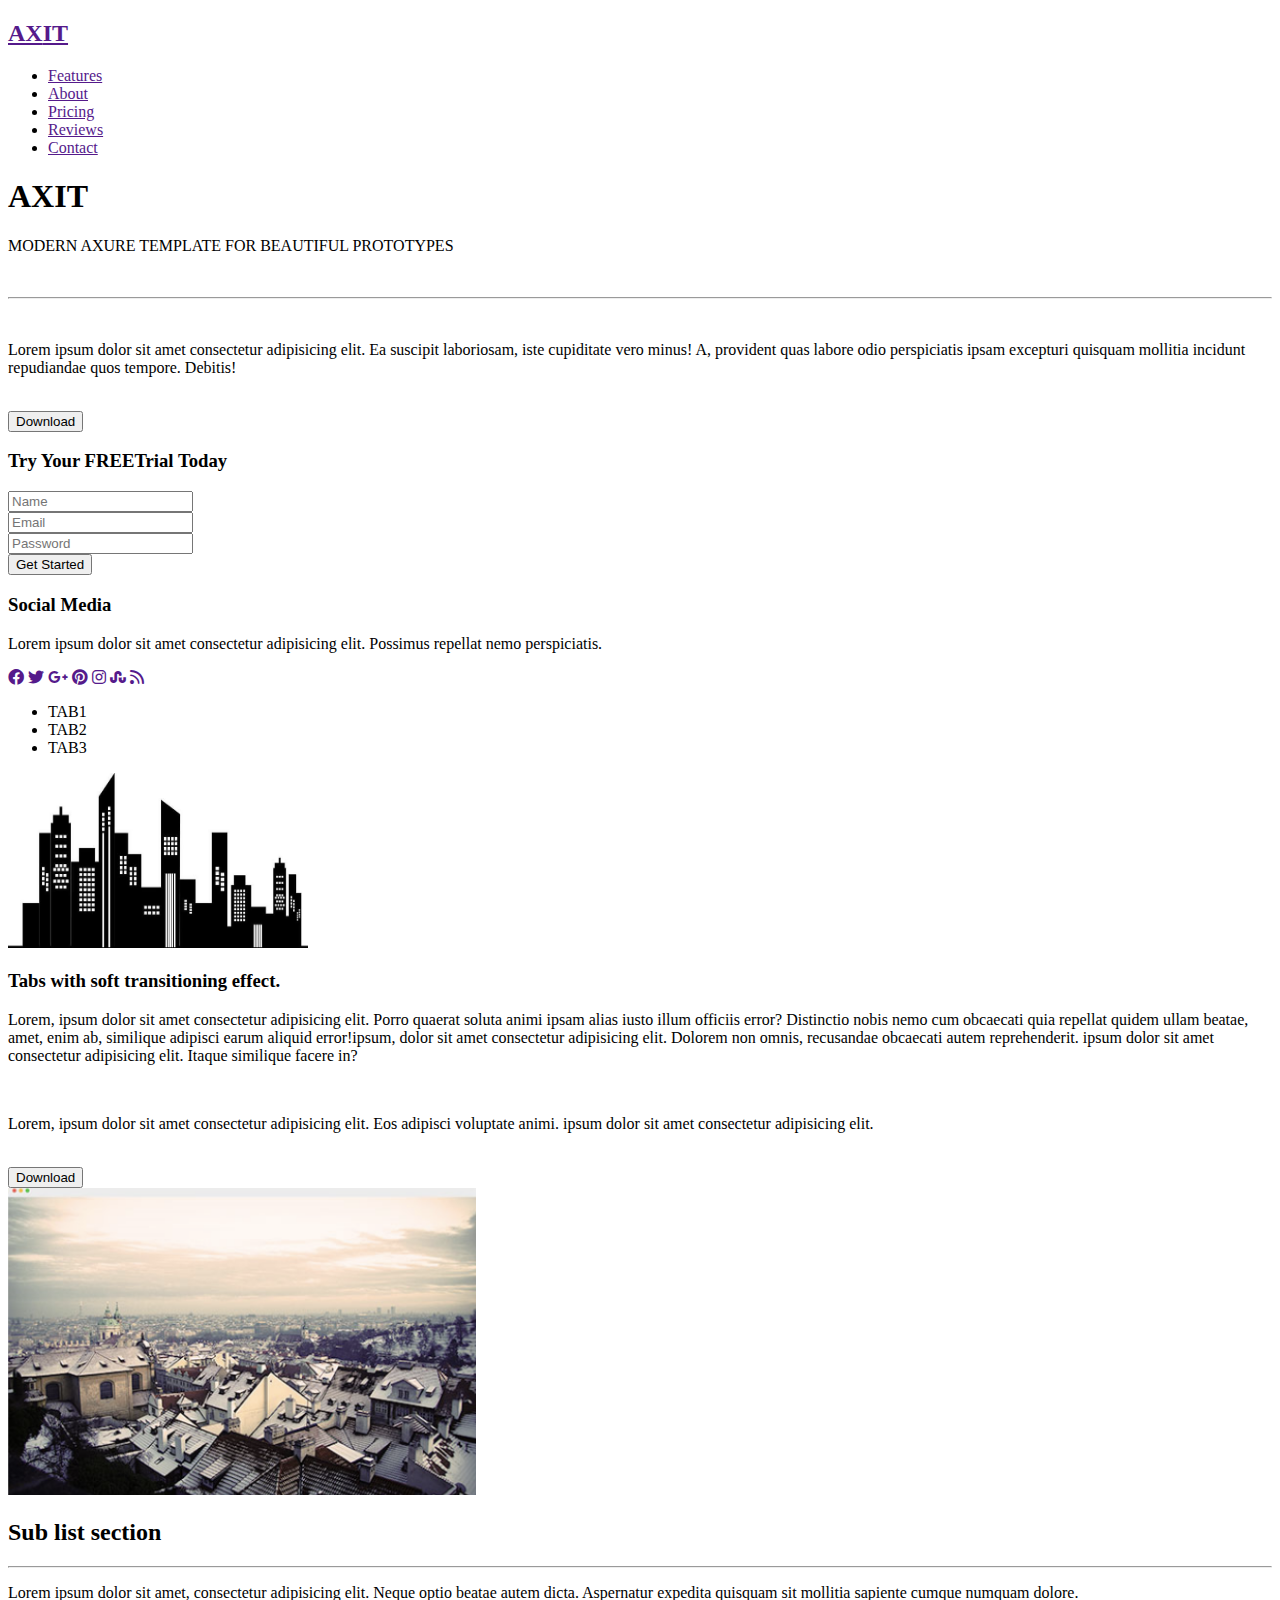
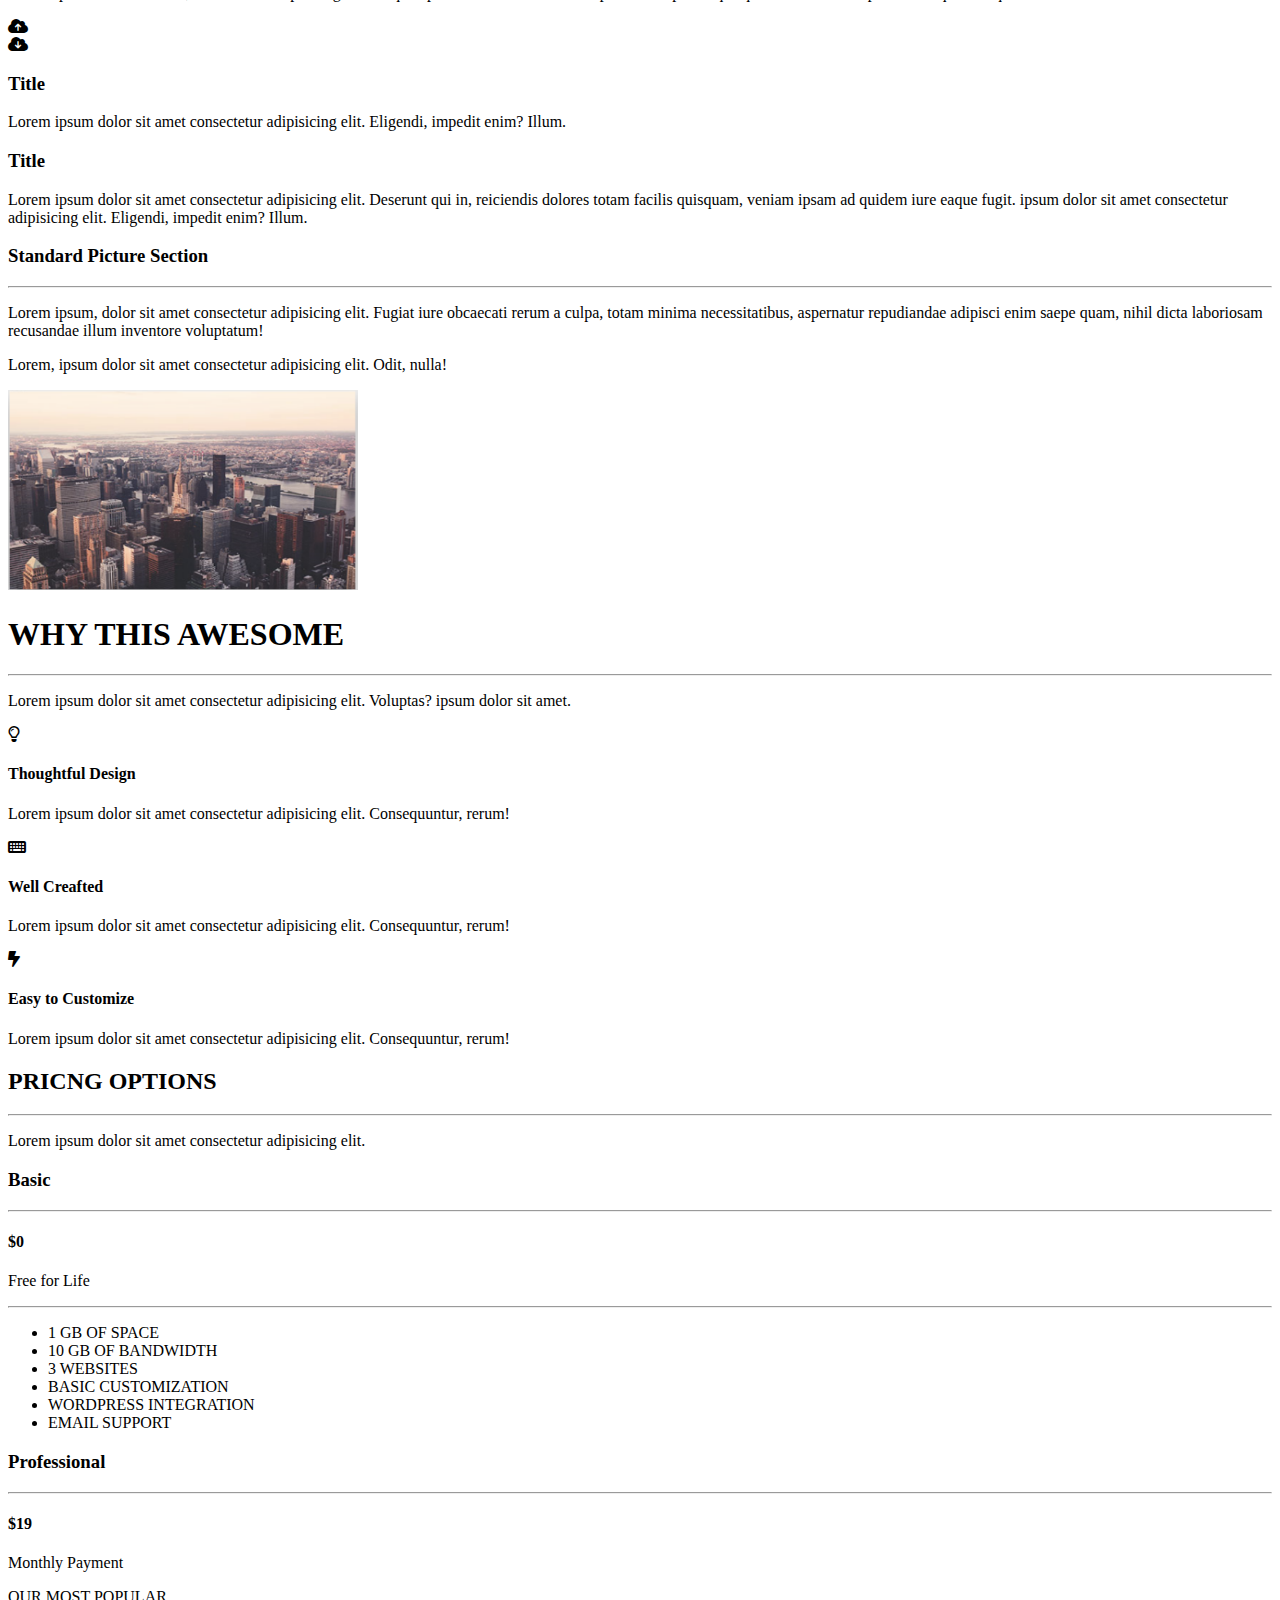
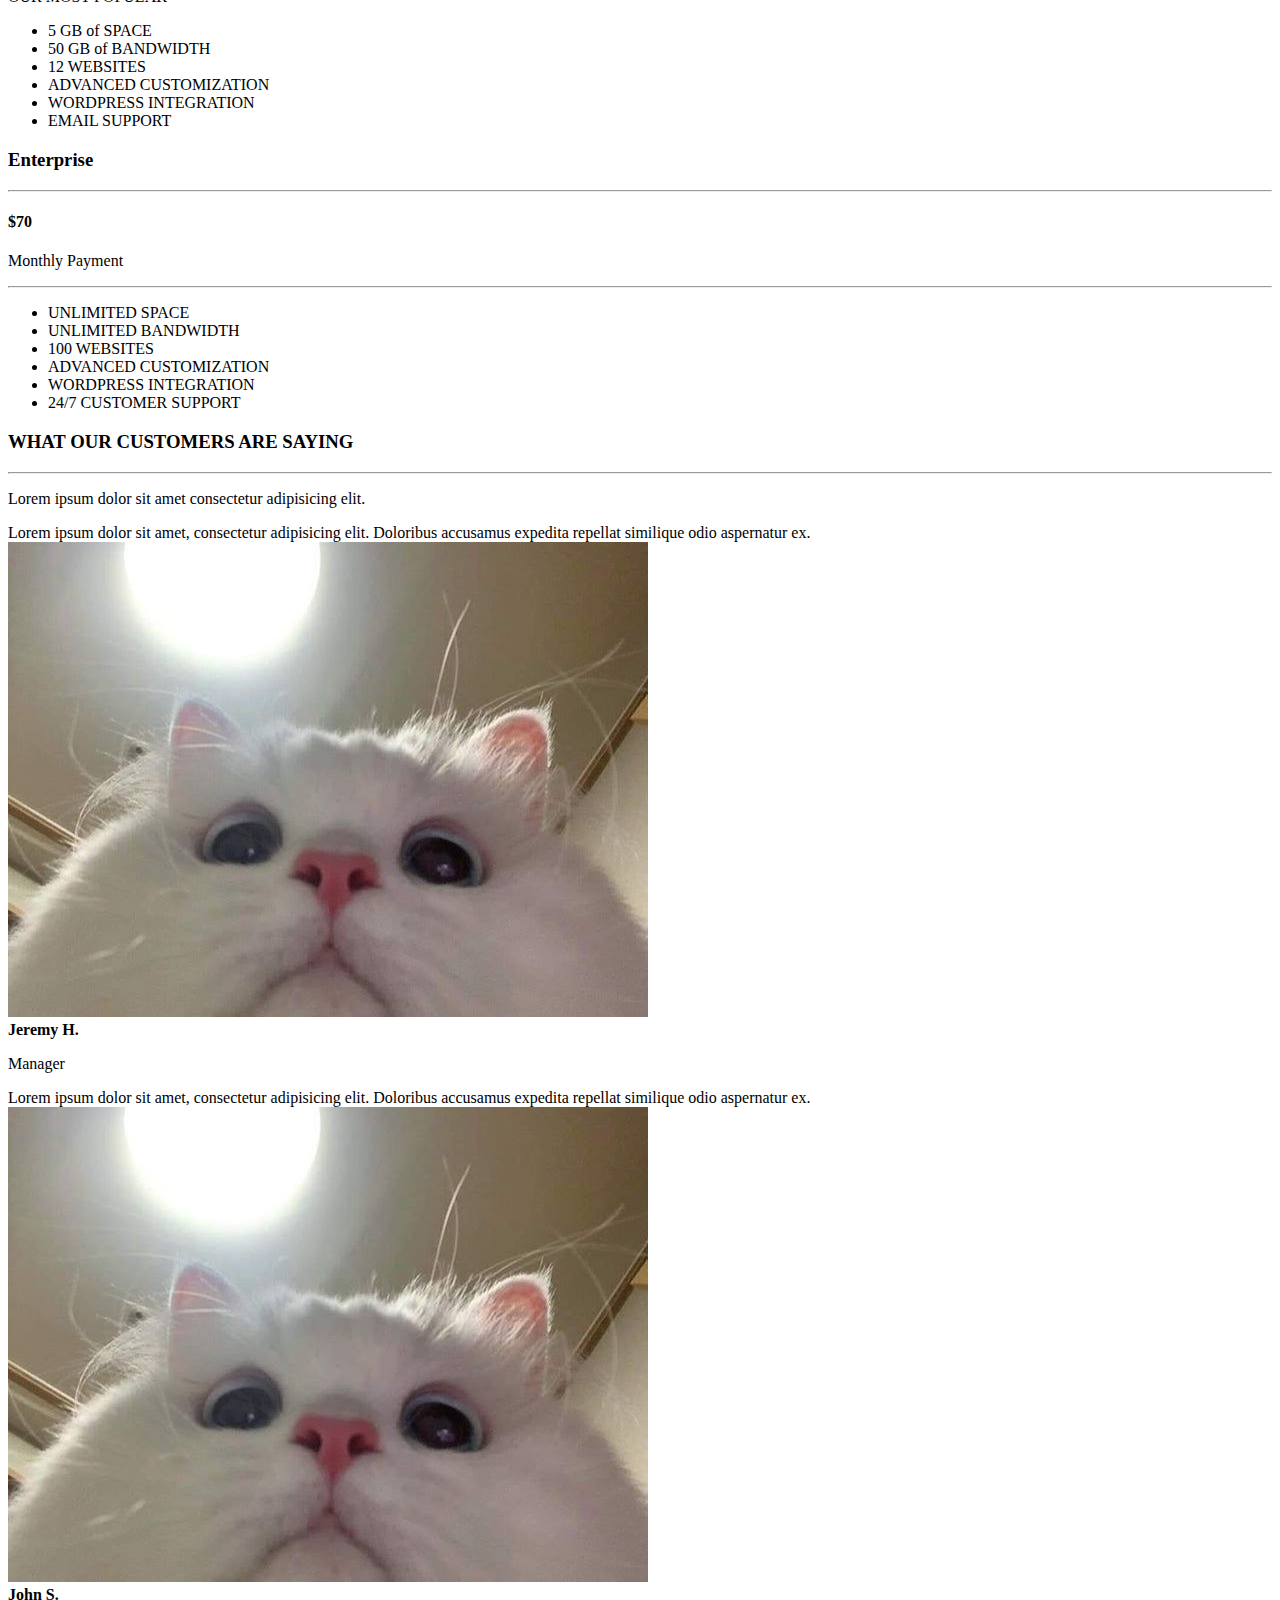
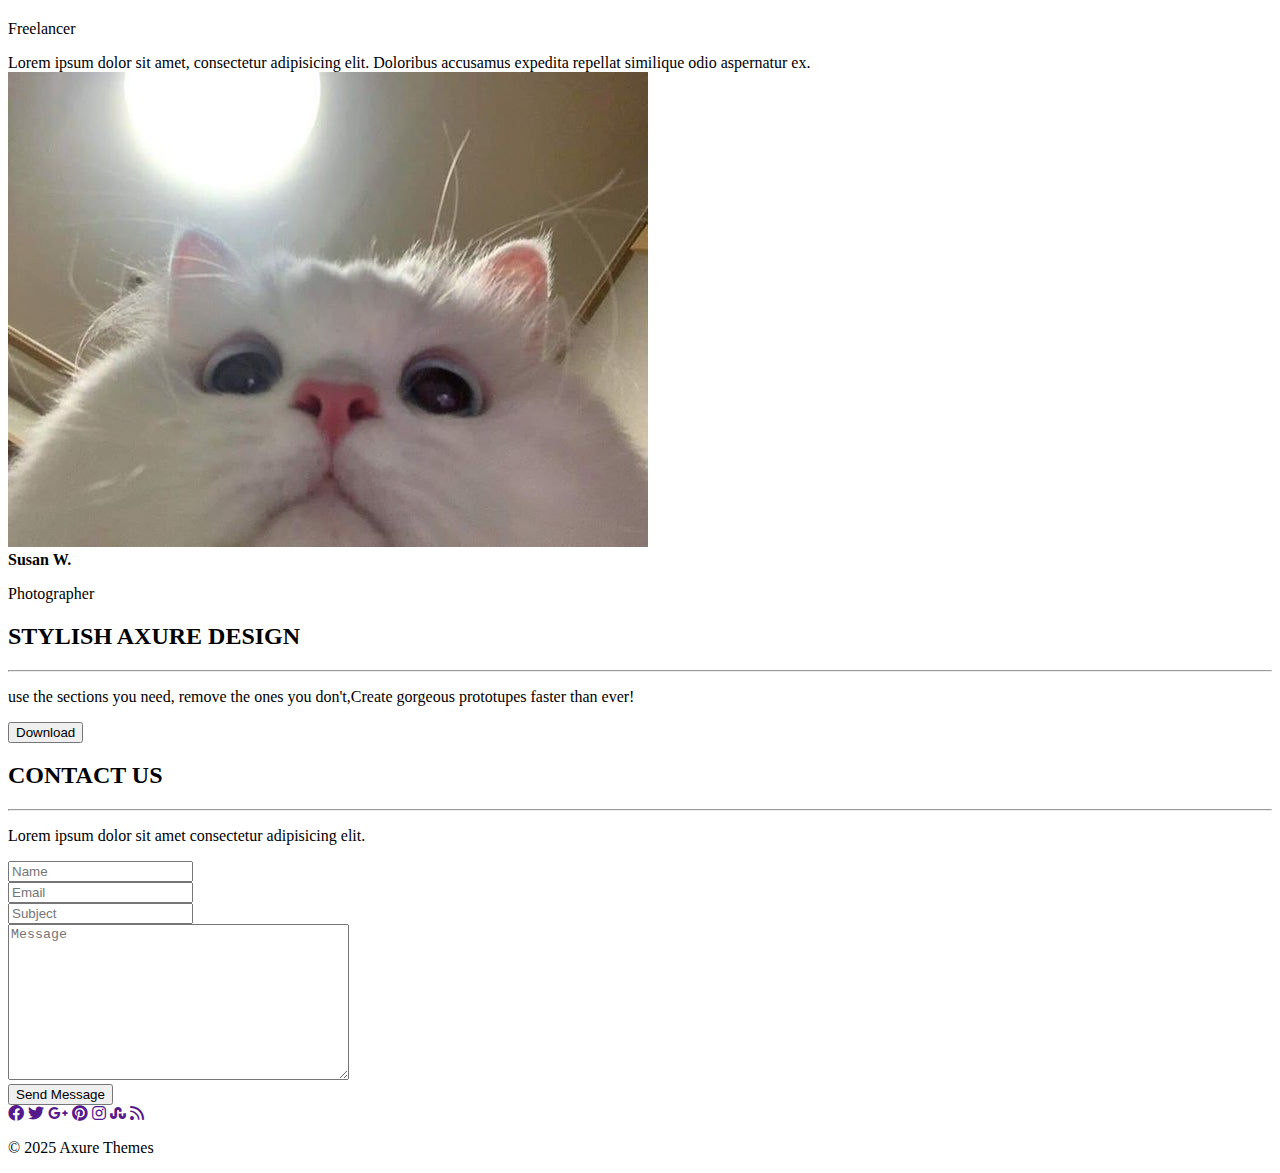
<file: session2/index.html>
<!DOCTYPE html>
<html>
    <head>
        <title>AXIT</title>
        <link href="https://fonts.googleapis.com/css2?family=Open+Sans:wght@400;600&display=swap" rel="stylesheet">
        <link rel="stylesheet" href="https://cdnjs.cloudflare.com/ajax/libs/font-awesome/6.0.0/css/all.min.css">
        <link rel="stylesheet" href="C:\Users\aya20\OneDrive\سطح المكتب\NTIwebdesign\session2\css\style.css">
    </head>
    <body>
<!-- PAGE 1 -->
<nav>
                <div class="container">
                    <h2 class="float-left">
                    <a href="" >AX<span>IT</span></a>
                </h2>
                <ul class="float-right" >
                    <li class="float-left"><a href=""> Features </a></li>
                    <li class="float-left"><a href="">About </a></li>
                    <li class="float-left"><a href="">Pricing </a></li>
                    <li class="float-left"><a href="">Reviews </a></li>
                    <li class="float-left"><a href="">Contact </a></li>
                </ul>
                <div class="clear"></div>
                </div>
</nav>  
<section id="banner">
            <div class="overlay">
                <div class="container">
                    <div class="text">
                        <h1>AX<span>IT</span></h1>
                        <p class="par">MODERN AXURE TEMPLATE FOR BEAUTIFUL PROTOTYPES</p>
                        <br>
                        <hr><br>
                        <p>Lorem ipsum dolor sit amet consectetur adipisicing elit. Ea suscipit laboriosam, iste cupiditate vero minus! A, provident quas labore odio perspiciatis ipsam excepturi quisquam mollitia incidunt repudiandae quos tempore. Debitis!</p>
                        <br>
                        <button type="button" >Download</button>
                    </div>
                    <form class="form">
                        <h3 class="head">Try Your <span>FREE</span>Trial Today</h3>
                        <input type="text" placeholder="Name"><br>
                        <input type="email" placeholder="Email"><br>
                        <input type="password" placeholder="Password"><br>
                        <button type="button" class="get">Get Started</button>
                    </form>
                    <div class="clear"></div>
                </div> 
            </div>
</section>
<!-- PAGE 2 -->   
<nav class="nav1">
        <div class="text-nav">
        <h3>Social Media</h3>
        <p>Lorem ipsum dolor sit amet consectetur adipisicing elit. Possimus repellat nemo perspiciatis.</p>
        </div>
        <div class="clear"></div>
        <div class="header">
            <div class="icons">
            <a href="" ><i class="fab fa-facebook"></i></a> 
            <a href=""><i class="fab fa-twitter"></i></a> 
            <a href=""><i class="fab fa-google-plus-g"></i></a> 
            <a href=""> <i class="fab fa-pinterest"></i></a> 
            <a href=""><i class="fab fa-instagram"></i></a> 
            <a href=""><i class="fab fa-stumbleupon"></i></a> 
            <a href=""><i class="fas fa-rss"></i></a> 
            </div>
        </div>
        <div class="clear"></div>
</nav>
<section class="sec1">
        <div class="container">
            <div class="conttab">
                <ul>
                    <li class="tab">TAB1</li>
                    <li class="tab">TAB2</li>  
                    <li class="tab">TAB3</li>   
                </ul>
            </div>
             <div class="clear"></div>
            <div class="city">
               <img src="../session2/image/d53fdd1e.jpg"  width="300" height="175">
            </div>
            <div class="clear"></div>
             <div class="content">
                <h3>Tabs with soft transitioning effect.</h3>
                <p>Lorem, ipsum dolor sit amet consectetur adipisicing elit. Porro quaerat soluta animi ipsam alias iusto illum officiis error? Distinctio nobis nemo cum obcaecati quia repellat quidem ullam beatae, amet, enim ab, similique adipisci earum aliquid error!ipsum, dolor sit amet consectetur adipisicing elit. Dolorem non omnis, recusandae obcaecati autem reprehenderit. ipsum dolor sit amet consectetur adipisicing elit. Itaque similique facere in?</p><br>
                <p>Lorem, ipsum dolor sit amet consectetur adipisicing elit. Eos adipisci voluptate animi. ipsum dolor sit amet consectetur adipisicing elit.</p><br>
                <button type="button" class="dowen">Download</button> 
            </div>
        </div>
</section>
<!-- PAGE 3-->
 <section class="PAGE3">
    <div class="container">
        <div >
            <img src="../session2/image/لقطة شاشة 2025-06-26 000506.png" alt="Cabin"  class="cabin">
        </div>
        <div class="clear"></div>
        <div class="cloud">
            <h2>Sub list section</h2>
            <hr class="orange-line">
            <p>Lorem ipsum dolor sit amet, consectetur adipisicing elit. Neque optio beatae autem dicta. Aspernatur expedita quisquam sit mollitia sapiente cumque numquam dolore.</p>
        <div class="content-cabin">
                <div class="text-icon">
                    <div class="icon1">
                        <i class="fa-solid fa-cloud-arrow-up"></i>
                    </div>                 
                       <div class="clear"></div>

                    <div class="icon1">
                         <i class="fa-solid fa-cloud-arrow-down"></i>
                    </div>
                    <div class="clear"></div>
                    <div class="text-icon1">
                        <h3>Title</h3>
                        <p>Lorem ipsum dolor sit amet consectetur adipisicing elit. Eligendi, impedit enim? Illum.</p>
                        <h3>Title</h3>
                        <p>Lorem ipsum dolor sit amet consectetur adipisicing elit. Deserunt qui in, reiciendis dolores totam facilis quisquam, veniam ipsam ad quidem iure eaque fugit. ipsum dolor sit amet consectetur adipisicing elit. Eligendi, impedit enim? Illum.</p>
                    </div>
                </div>
            </div>
        </div>
    </div>
 </section>
<!-- PAGE 4-->
 <section class="sec1">
    <div class="container">
        <div class="standerd-title">
            <h3 >Standard Picture Section</h3>
            <hr class="orange-line">
            <p>Lorem ipsum, dolor sit amet consectetur adipisicing elit. Fugiat iure obcaecati rerum a culpa, totam minima necessitatibus, aspernatur repudiandae adipisci enim saepe quam, nihil dicta laboriosam recusandae illum inventore voluptatum!</p>
            <p>Lorem, ipsum dolor sit amet consectetur adipisicing elit. Odit, nulla!</p>
        </div> 
    </div>
     <img src="../session2/image/لقطة شاشة 2025-06-27 180956.png" width="350" height="200" class="right-ima">
 </section>
 <!-- PAGE 5-->
<section class="PAGE5">
    <div class="container">
        <div class="main-text">
            <h1>WHY THIS AWESOME</h1>
            <hr class="tot">
            <p>Lorem ipsum dolor sit amet consectetur adipisicing elit. Voluptas? ipsum dolor sit amet.</p>
        </div>
        <div class="text-caption">
        <div class="cap1">
            <div class="icon-cap1"><i class="fa-regular fa-lightbulb"></i></div>
            <h4>Thoughtful Design</h4>
            <p>Lorem ipsum dolor sit amet consectetur adipisicing elit. Consequuntur, rerum!</p>
        </div>

         <div class="cap2">
            <div class="icon-cap1"><i class="fa-solid fa-keyboard"></i></div>
            <h4>Well Creafted</h4>
            <p>Lorem ipsum dolor sit amet consectetur adipisicing elit. Consequuntur, rerum!</p>
        </div>

         <div class="cap1">
            <div class="icon-cap1"><i class="fa-solid fa-bolt-lightning"></i></div>
            <h4>Easy to Customize</h4>
            <p>Lorem ipsum dolor sit amet consectetur adipisicing elit. Consequuntur, rerum!</p>
        </div>
        </div>
    </div>
</section>
 <!-- PAGE 6-->
<section class="sec1">
    <div class="container">
        <div class="main-text">
            <h2>PRICNG OPTIONS</h2>
            <hr class="tot">
            <p>Lorem ipsum dolor sit amet consectetur adipisicing elit.</p>
        </div>
        <div class="flex">
            <div class="card">
                <div class="price">
                    <h3>Basic</h3>
                    <hr class="bobo">
                    <h4 class="card-price">$0</h4>
                    <p class="sub">Free for Life</p>
                      <hr class="hr-price">
                </div>
              
                <ul>
                    <li class="list-card">1 GB OF SPACE</li>
                    <li class="list-card">10 GB OF BANDWIDTH</li>
                    <li class="list-card">3 WEBSITES</li>
                    <li class="list-card">BASIC CUSTOMIZATION</li>
                    <li class="list-card">WORDPRESS INTEGRATION</li>
                    <li class="list-card">EMAIL SUPPORT</li>
                </ul>
            </div>
            <div class="clear"></div>
            <div class="card">
                <div class="card-professional">
                    <div class="price">
                        <h3>Professional</h3>
                        <hr class="bobo">
                       <h4 class="card-price"> $19</h4>
                        <p class="sub">Monthly Payment</p>
                    </div>
                    <div class="badge">OUR MOST POPULAR</div>
                    <ul>
                        <li class="list-card">5 GB of SPACE</li>
                        <li class="list-card">50 GB of BANDWIDTH</li>
                        <li class="list-card">12 WEBSITES</li>
                        <li class="list-card">ADVANCED CUSTOMIZATION</li>
                        <li class="list-card">WORDPRESS INTEGRATION</li>
                        <li class="list-card">EMAIL SUPPORT</li>
                    </ul>
                </div>
            </div>
            <div class="clear"></div>
                <div class="card">
                    <div class="price">
                        <h3>Enterprise</h3>
                        <hr class="bobo">
                        <h4 class="card-price">$70</h4>
                        <p class="sub">Monthly Payment</p>
                        <hr class="hr-price">
                    </div> 
                <ul>
                    <li class="list-card">UNLIMITED SPACE</li>
                    <li class="list-card">UNLIMITED BANDWIDTH</li>
                    <li class="list-card">100 WEBSITES</li>
                    <li class="list-card">ADVANCED CUSTOMIZATION</li>
                    <li class="list-card">WORDPRESS INTEGRATION</li>
                    <li class="list-card">24/7 CUSTOMER SUPPORT</li>
                </ul>
            </div>
        </div>
    </div>
</section>
<!-- PAGE 7 -->
<section class="PAGE7">
    <div class="container">
        <div class="main-text">
            <h3>WHAT OUR CUSTOMERS ARE SAYING</h3>
            <hr class="tot">
            <p>Lorem ipsum dolor sit amet consectetur adipisicing elit.</p>
        </div>
        
        <div class="wrap">
            <div class="item">
                <div class="bubble">
                Lorem ipsum dolor sit amet, consectetur adipisicing elit. Doloribus accusamus expedita repellat similique odio aspernatur ex.
                </div>
                <div class="triangle"></div>
                <div class="user">    
                <img src="../session2/image/boop.jpeg">
                <div class="info">
                    <strong>Jeremy H.</strong>
                    <p>Manager</p>
                </div>
            </div>
        </div>
        <div class="item">
            <div class="bubble">
            Lorem ipsum dolor sit amet, consectetur adipisicing elit. Doloribus accusamus expedita repellat similique odio aspernatur ex.
            </div>
            <div class="triangle"></div>
            <div class="user">
            <img src="../session2/image/boop.jpeg">
            <div class="info">
                <strong>John S.</strong>
                <p>Freelancer</p>
            </div>
            </div>
        </div>
        <div class="item">
            <div class="bubble">
            Lorem ipsum dolor sit amet, consectetur adipisicing elit. Doloribus accusamus expedita repellat similique odio aspernatur ex.
            </div>
            <div class="triangle"></div>
            <div class="user">  
            <img src="../session2/image/boop.jpeg">
            <div class="info">
                <strong>Susan W.</strong>
                <p>Photographer</p>
            </div>
            </div>
        </div>
    </div>
</section>
 <!-- PAGE 8-->
<section class="stylish">
    <div class="overlay">
         <div class="container">
            <diV class="design">
                <h2>STYLISH AXURE DESIGN</h2>
                <hr class="stylishHr">
                <p>use the sections you need, remove the ones you don't,Create gorgeous prototupes faster than ever!</p>
                <button type="button" class="sty-dow">Download</button>
           </diV>
        </div>   
    </div>
</section>
 <!-- PAGE 9-->
<section class="contact-us">
    <div class="container">
        <div class="main-text">
            <h2>CONTACT US</h2>
            <hr class="tot">
            <p>Lorem ipsum dolor sit amet consectetur adipisicing elit.</p>
        </div>
        <div class="flex-form">
        <form class="form-contact">
            <input type="text" placeholder="Name"><br>
            <input type="email" placeholder="Email"><br>
            <input type="text" placeholder="Subject">
        </form>
        <div class="clear"></div>
        <div class="mess">
        <textarea placeholder="Message"  rows="10" cols="40"></textarea>
        </div>
        </div>     
    </div>
    <div class="SEND" >
        <button type="submit">Send Message</button>
    </div>
    <footer class="footer-bar">
        <div class="icon">
            <a href="" ><i class="fab fa-facebook"></i></a> 
            <a href=""><i class="fab fa-twitter"></i></a> 
            <a href=""><i class="fab fa-google-plus-g"></i></a> 
            <a href=""> <i class="fab fa-pinterest"></i></a> 
            <a href=""><i class="fab fa-instagram"></i></a> 
            <a href=""><i class="fab fa-stumbleupon"></i></a> 
            <a href=""><i class="fas fa-rss"></i></a> 
        </div>
        <p class="footer-text">&copy; 2025 Axure Themes </p>
     </footer>
</section>

    </body>
</file>
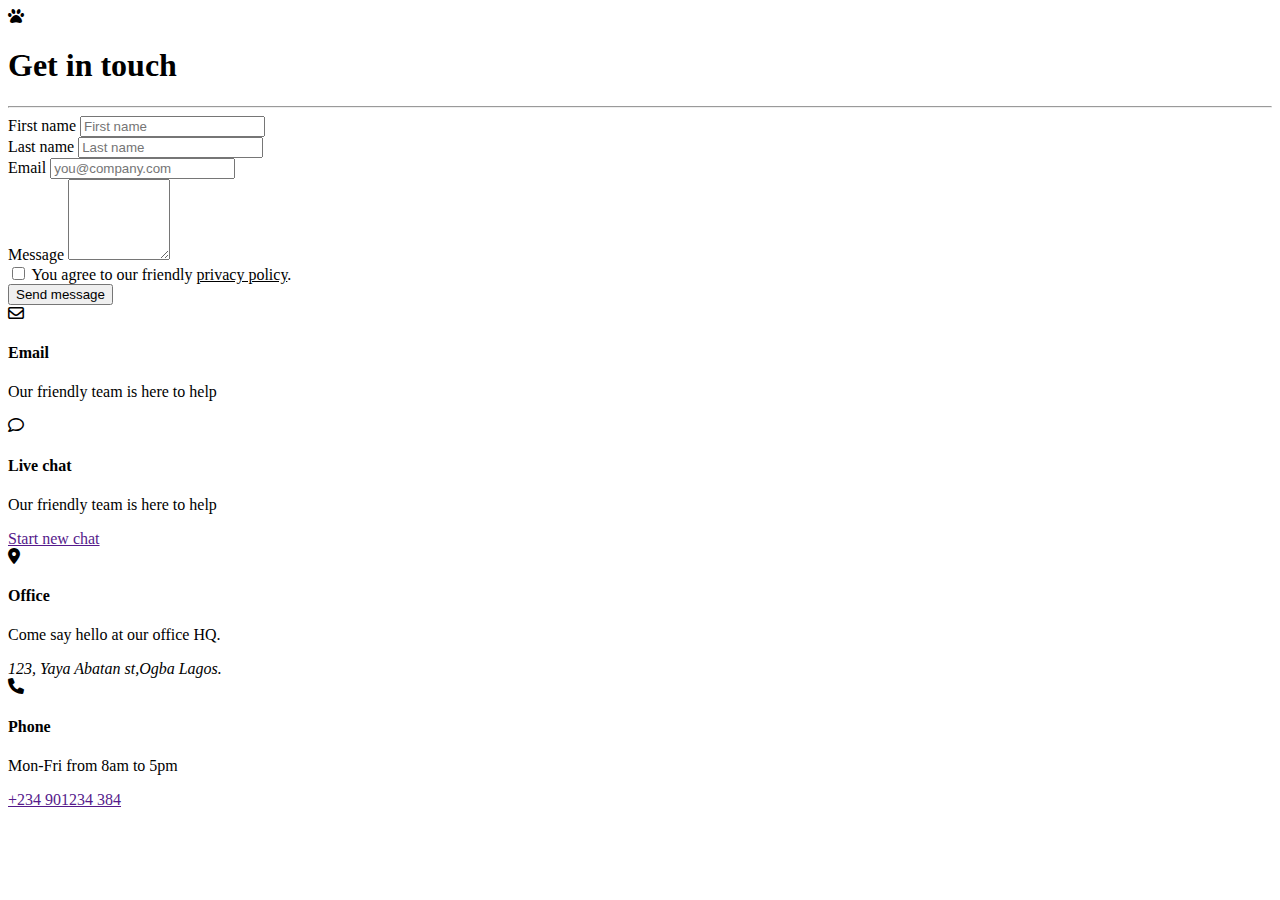
<file: session3/index.html>
<!DOCTYPE html>
<html>
    <head>
        <title>Get in Touch</title>
       <link href="https://fonts.googleapis.com/css2?family=Open+Sans:wght@400;600&display=swap" rel="stylesheet">
        <link rel="stylesheet" href="https://cdnjs.cloudflare.com/ajax/libs/font-awesome/6.0.0/css/all.min.css">
        <link rel="stylesheet" href="C:\Users\aya20\OneDrive\سطح المكتب\NTIwebdesign\session3\css\style.css";>
    </head>
    <body>
        <section >
            <div class="continer">
                <div class="header">
                   <div><i class="fa-solid fa-paw"></i></div> 
                    <div><h1>Get in touch</h1></div>
                </div>
                <hr>
                <div class="all-item">
                <form class="form">
                        <div class="form-group">
                            <div class="group" >
                                <label for="name">First name </label>
                                <input type="text" placeholder="First name">
                            </div>
                        <div class="group">
                            <label for="name">Last name </label>
                            <input type="text" placeholder="Last name"><br>
                        </div>
                    </div>
                    <div class="group">
                    <label for="email">Email</label>
                    <input type="email" placeholder="you@company.com"><br>
                    </div>
                    <div class="group">
                    <label for="message">Message</label>
                    <textarea rows="5" cols="10"></textarea><br>
                    </div>
                    <input type="checkbox" >
                    <label for="button">You agree to our friendly <u>privacy policy</u>.</label><br>
                    <button type="submit">Send message</button>
                </form>

                <div class="form-desc">
                    <div class="left">
                    <div class="text">
                        <i class="fa-regular fa-envelope"></i>      
                        <h4>Email</h4>
                        <p>Our friendly team is here to help</p>
                        <a href="hello@pawsnplay.com"></a>
                    </div>
                     <div class="text">
                        <i class="fa-regular fa-comment"></i>
                        <h4>Live chat</h4>
                        <p>Our friendly team is here to help</p>
                        <a href="">Start new chat</a>
                    </div>                    
                    </div>
                    <div class="left">
                     <div class="text">
                        <i class="fa-solid fa-location-dot"></i>
                        <h4>Office</h4>
                        <p>Come say hello at our office HQ.</p>
                        <address>123, Yaya Abatan st,Ogba Lagos.</address>
                    </div>    
                     <div class="text">
                        <i class="fa-solid fa-phone"></i>
                        <h4>Phone</h4>
                        <p>Mon-Fri from 8am to 5pm</p>
                        <a href="">+234 901234 384</a>
                    </div>
                    </div>
                </div>
            </div>
            </div>
        </section>
    </body>    
</html>
</file>
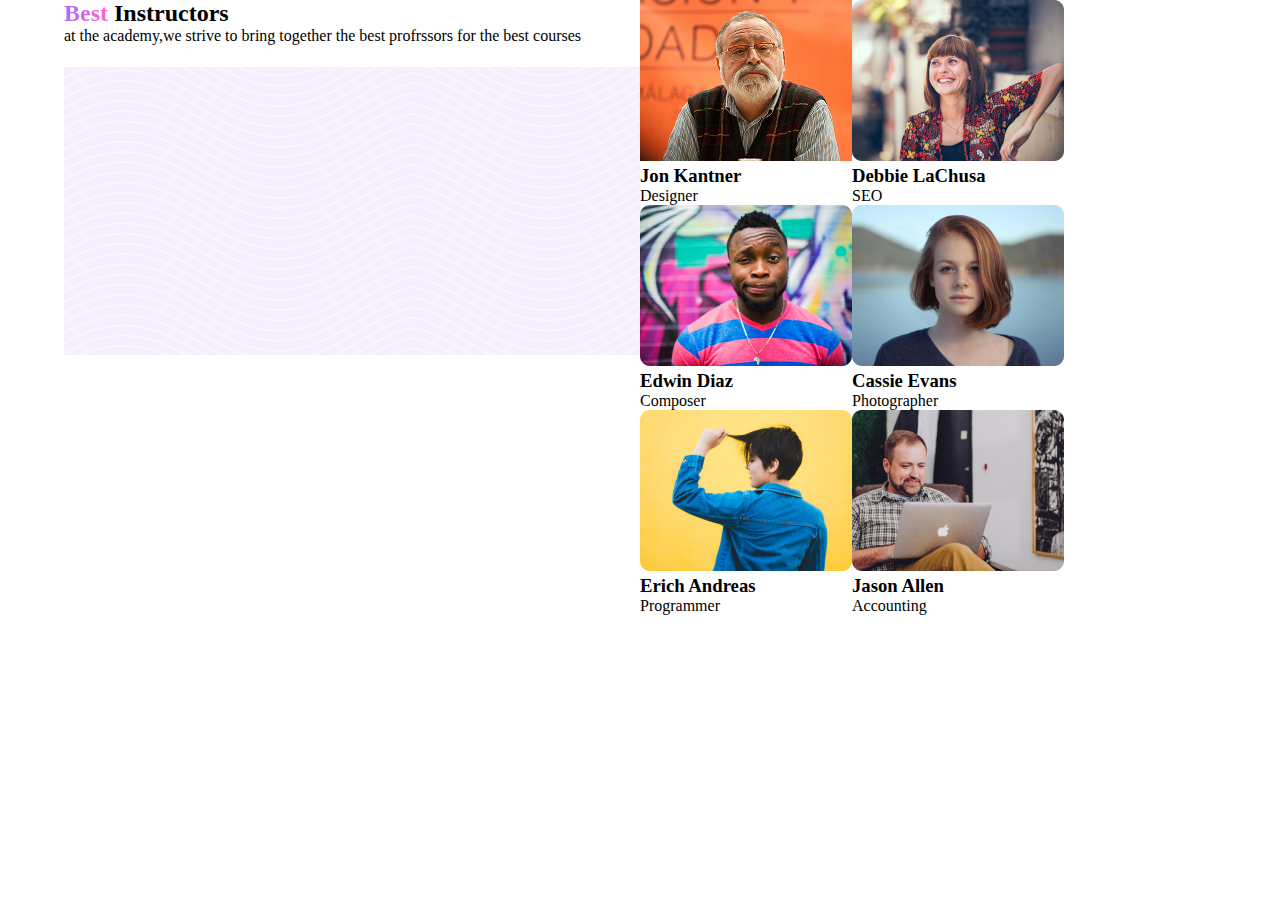
<file: session4/index.html>
<!DOCTYPE html>
<html>
    <head>
        <title>Template</title>
        <link rel="stylesheet" href="../session4/css/all.min.css">
        <link rel="stylesheet" href="../session4/webfonts/">
        <link rel="stylesheet" href="../session4/css/style.css">
    </head>
    <body>
      <!-- <header class="continar">
        <nav class="d-flex ">
            <div class="d-flex">
            <img src="../session4/img/left-icon.png" alt="logo">
            <h1 >ACADEMY</h1>
            </div>
            <ul class="d-flex ">
                <li><a href="">Categories<i class="fa-solid fa-chevron-down"></i></a></li>
                <li><a href="">Teach</a></li>
                <li><a href="">Contact Us</a></li>
                <li><a href="">About Us</a></li>
            </ul>
            <form>
                <input type="search" placeholder="Search Anything">
                <i class="fa-solid fa-magnifying-glass"></i>
            </form>
            <div>
                <img src="../session4/img/user.png" alt="User">
                <h3>Behzad Pashaei</h3>
                <p>Ui&Ux Designer</p>
            </div>
        </nav>
        <nav>

        </nav>
      </header> -->
      <section class="continar d-flex bg-img justify-content-between">
        <div class="text w-50">
            <h2><span class="gradient-text">Best</span> Instructors</h2>
            <p>at the academy,we strive to bring together the best profrssors for the best courses</p>
        </div>
        <div class="card d-flex w-50">
            <div class="c1">
                <img src="../session4/img/unsplash_YcclkJH1TIk.png" >
                <h3>Jon Kantner</h3>
                <p class="right">Designer</p>          
            </div>
            <div class="c1">
                <img src="../session4/img/10.png" >
                <h3>Debbie LaChusa</h3>
                <p class="right">SEO</p>           
            </div>
            <div class="c1">
                <img src="../session4/img/09.png" >
                <h3>Edwin Diaz</h3>
                <p class="right">Composer</p>          
            </div>
            <div class="c1">
                <img src="../session4/img/11.png" >
                <h3>Cassie Evans</h3>
                <p class="right">Photographer</p>      
            </div>
            <div class="c1">
                <img src="../session4/img/06.png" >
                <h3>Erich Andreas</h3>
                <p class="right">Programmer</p>   
            </div>
            <div class="c1">
                <img src="../session4/img/02.png">
                <h3>Jason Allen</h3>
                <p class="right">Accounting</p>
            </div>
            

        </div>
      </section>
  
  
  
  
  
  
  
  
  
  
  
  
  
  
    </body>
</html>
</file>
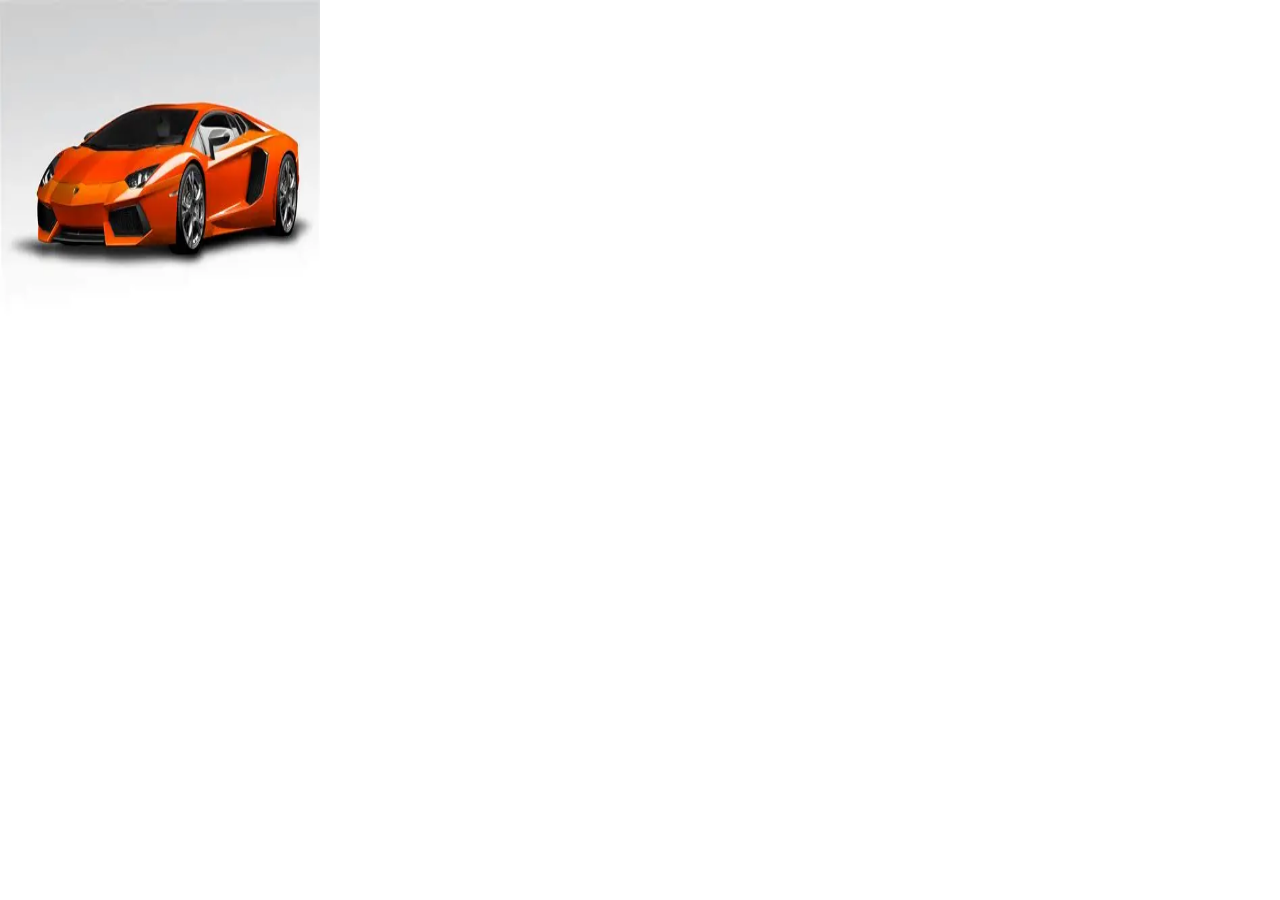
<file: session6/index.html>
<!DOCTYPE html>
<html>
    <head>
        <link rel="stylesheet" href="../session6/css/style.css">
    </head>
    <body>
<!-- <div class="c1"></div>
        <div class="c2"></div>
 -->

<!-- 
        <div class="p relative">
            <div class="i absolute">
                <img src="../session6/img/boop.jpeg" alt="" height="300" width="250">

            </div>
            <div class="t absolute">
                <h1>Cat</h1>
                <p>20</p>

            </div>
        </div> -->

<!-- <div class="animated"></div> -->
<!-- <section class="bg relative">
<div class="car absolute">
    <img src="../session6/img/OIP.webp" alt="" height="300" width="200 ">
</div>
</section>-->

<div class="card  ">
    <img src="../session6/img/boop.jpeg " class="absolute">
    <img src="../session6/img/OIP.webp " class="absolute">
</div>

    </body>
</html>
</file>
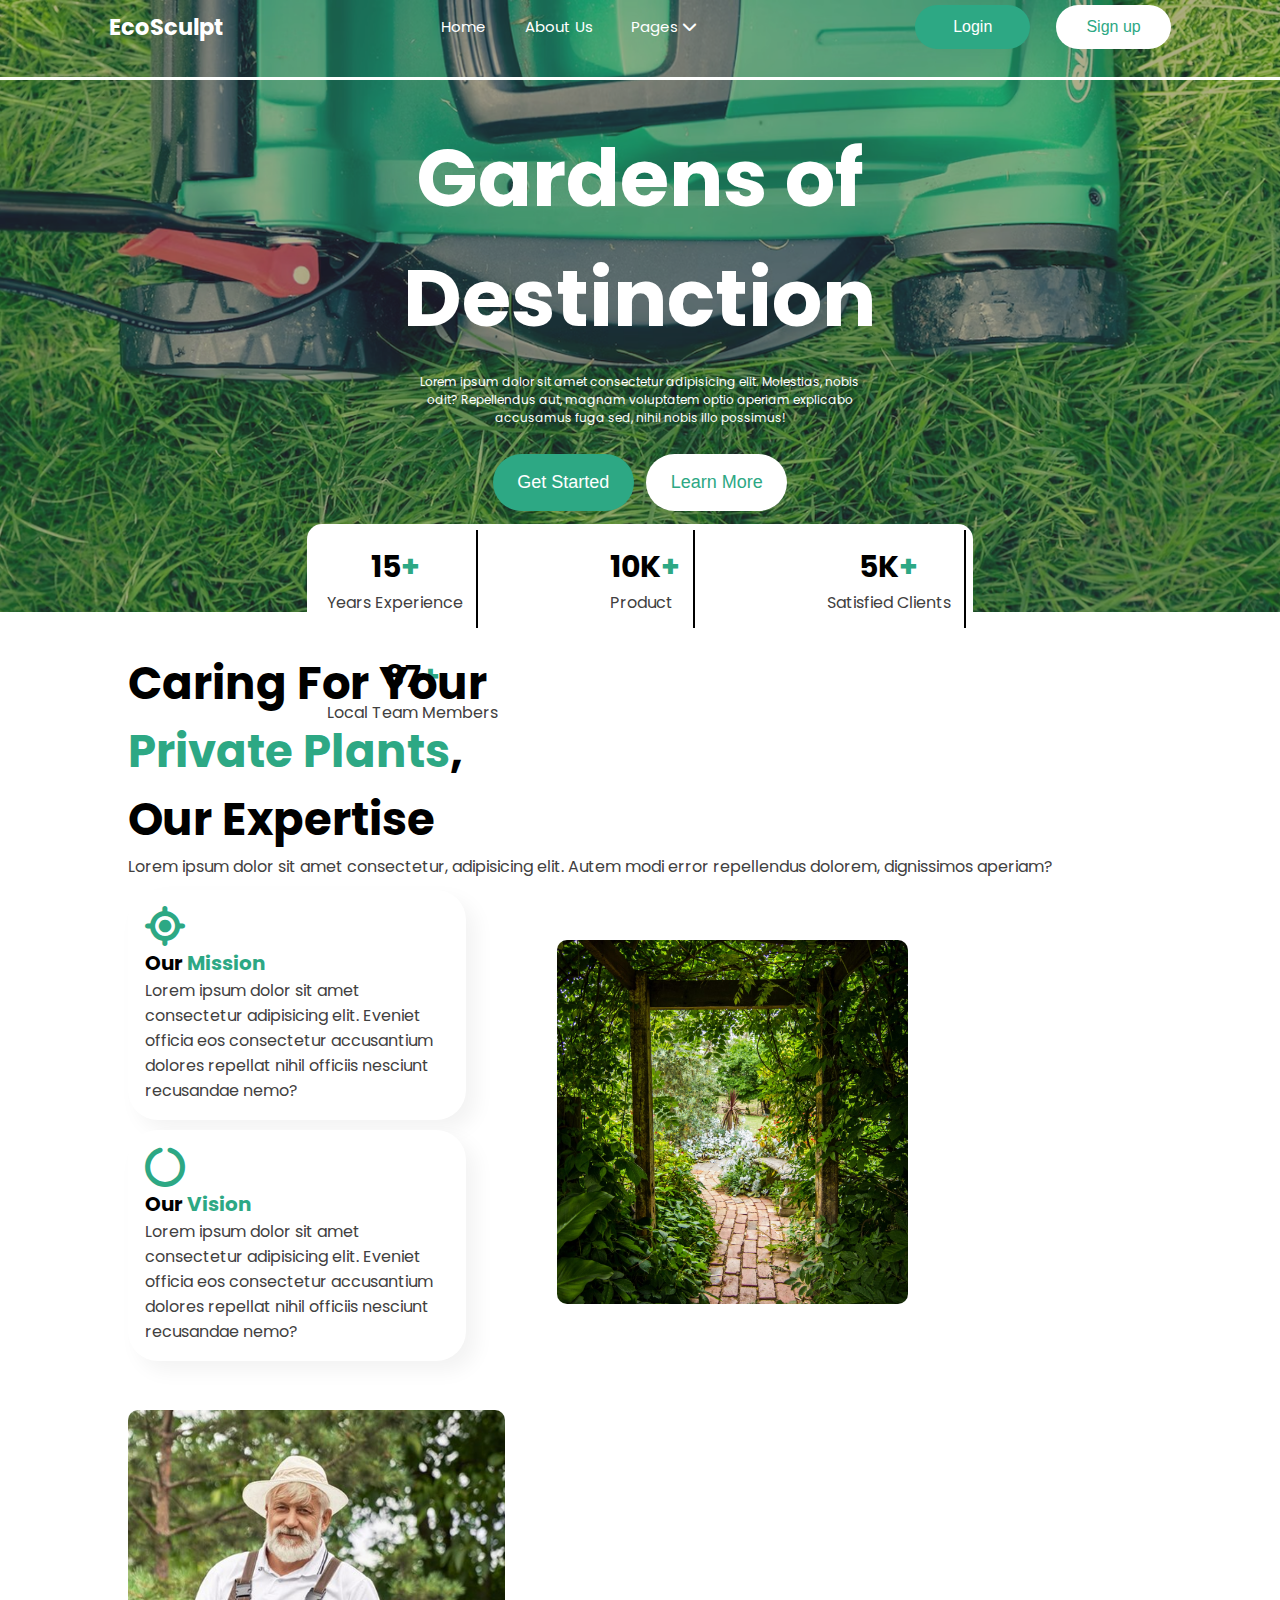
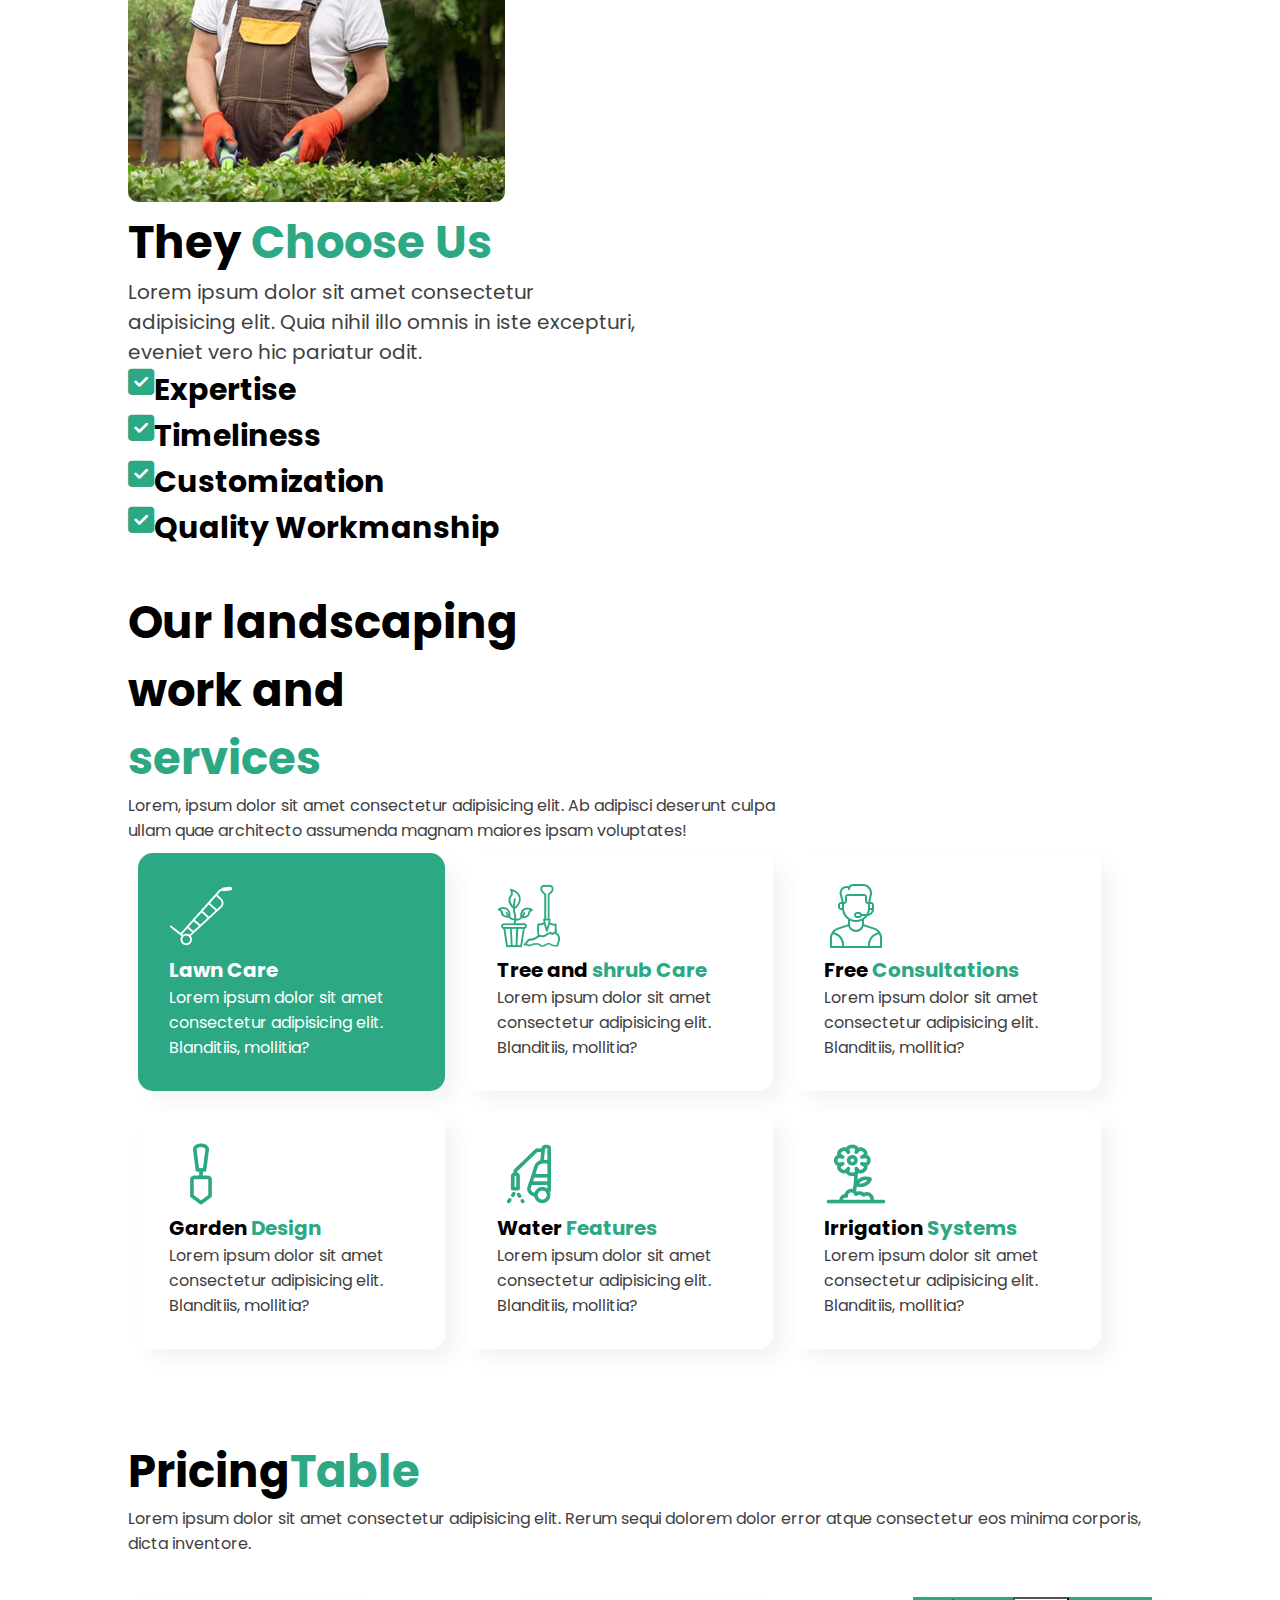
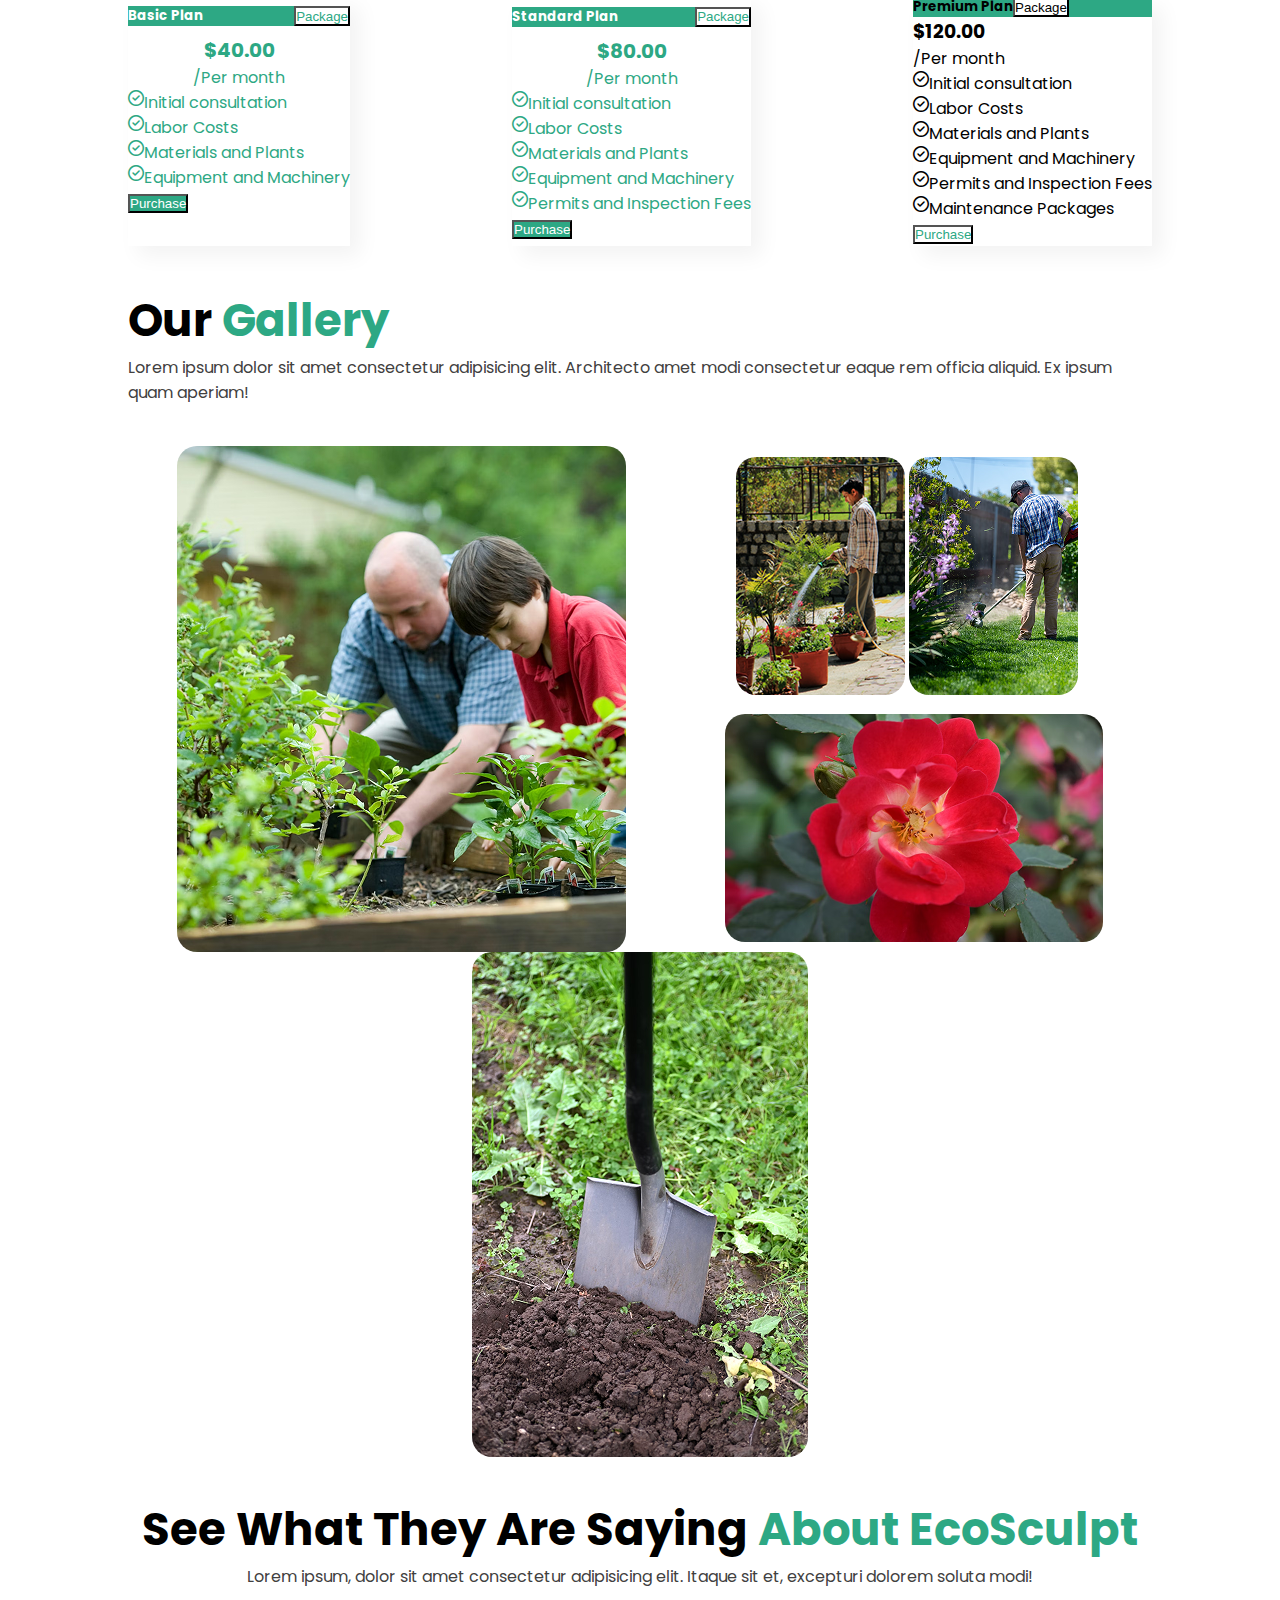
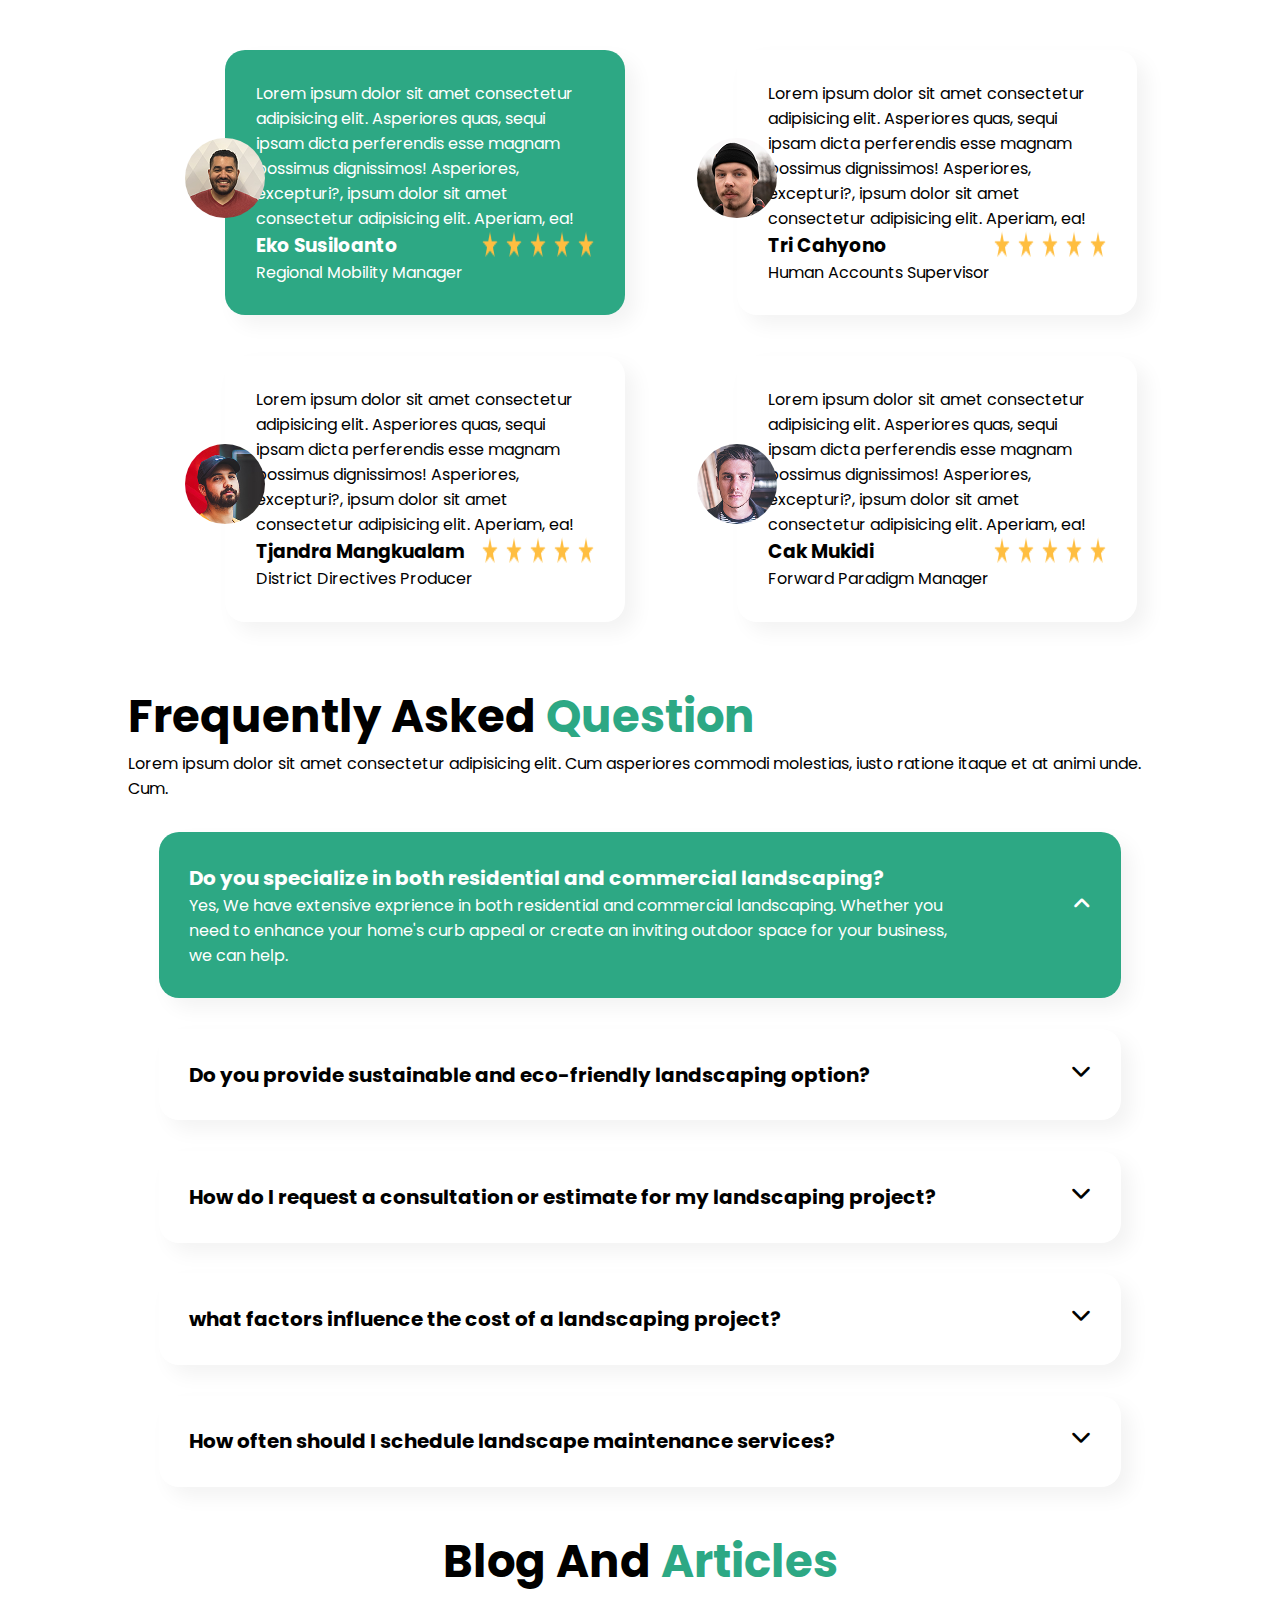
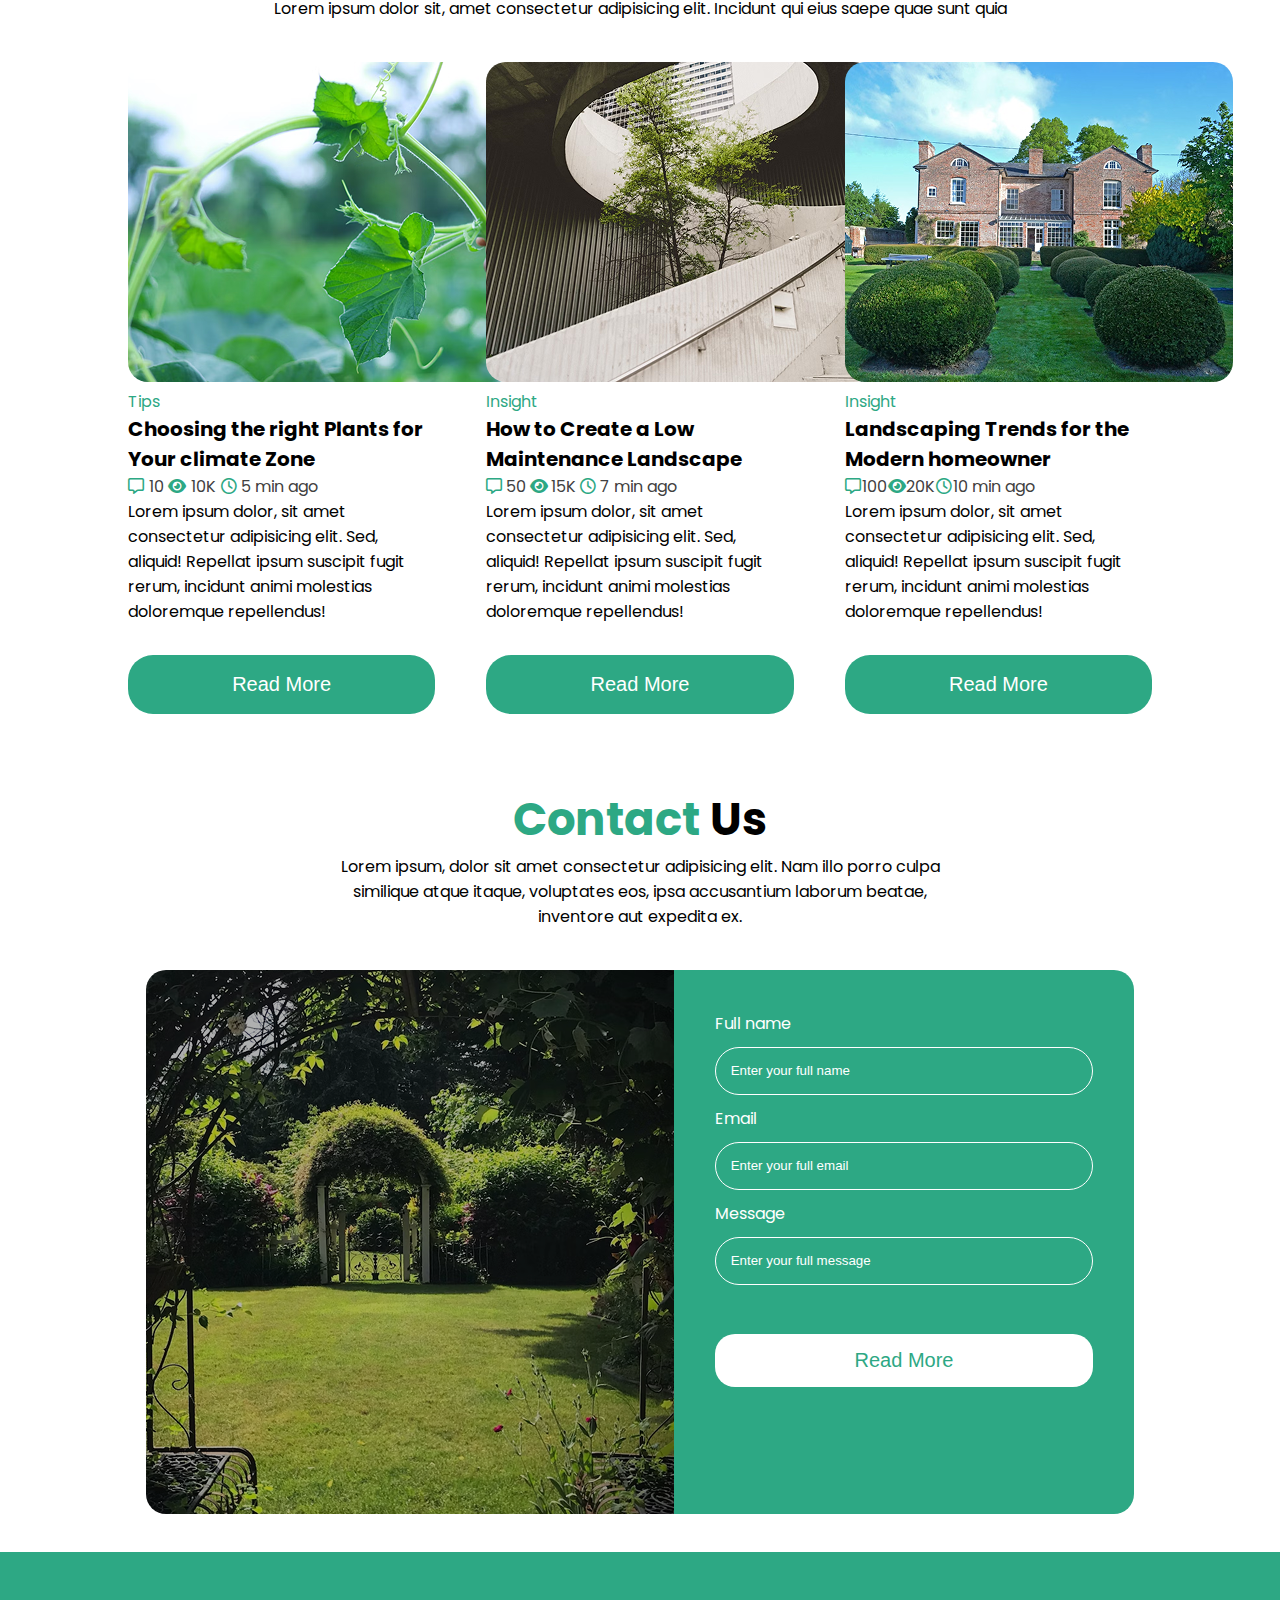
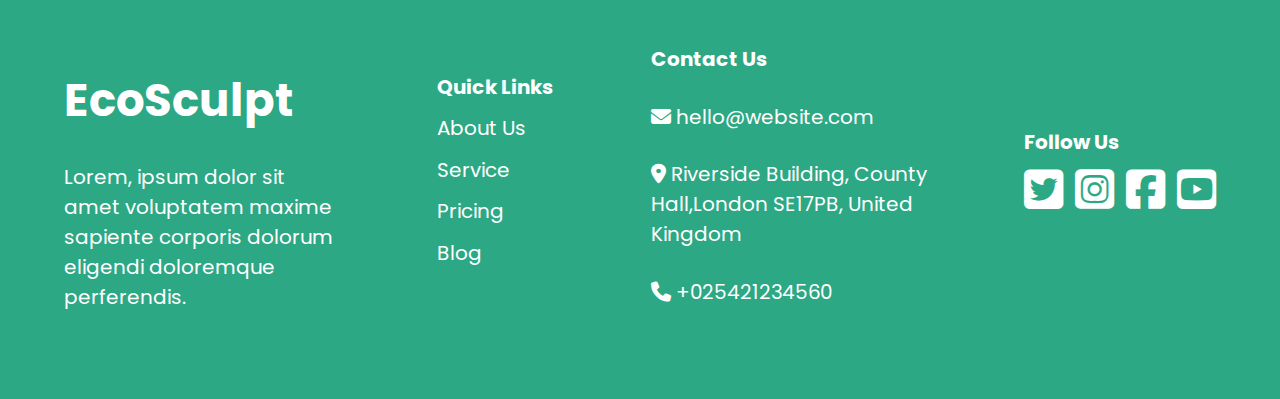
<file: session8/index.html>
<!DOCTYPE html>
<html>
    <head>
        <title></title>
        <meta>
        <link rel="stylesheet" href="../session8/webfonts/">
        <link rel="stylesheet" href="../session8/css/all.min.css">
        <link href="https://fonts.googleapis.com/css2?family=Poppins&display=swap" rel="stylesheet">
        <link rel="stylesheet" href="../session8/css/style.css">
    </head>
    <body>   
       
        <section id="banner">
             <header>
              <nav class="d-flex justify-content-around first-color aling-items-center ">
                <h2>EcoSculpt</h2>
                <ul class="d-flex justify-content-between">
                    <li><a href="">Home</a></li>
                    <li><a href="">About Us</a></li>
                    <li><a href="">Pages <i class="fa-solid fa-chevron-down"></i></a></li>
                </ul>
                <div class="nav-button d-flex justify-content-between">
                    <button class="b1 first-bg first-color border-radius">Login</button>
                    <button class="b1 second-bg third-color border-radius">Sign up</button>
                </div>
             </nav>
        </header>
            <div class="continar">
                <div class="content justify-items-center">
                    <div class="title first-color text-align-center">
                    <h1>Gardens of Destinction</h1>
                    <p>Lorem ipsum dolor sit amet consectetur adipisicing elit. Molestias, nobis odit? Repellendus aut, magnam voluptatem optio aperiam explicabo accusamus fuga sed, nihil nobis illo possimus!</p>
                    </div>
                    <div class="button-text  d-flex justify-content-around">
                        <button class="first-bg first-color ">Get Started</button>
                        <button class="second-bg third-color ">Learn More</button>
                    </div>
                    <div class="cards d-flex second-bg  justify-content-between">
                        <div class="card border-right">
                        <h4 class="text-align-center">15<span class="third-color">+</span></h4>
                        <p class="four-color">Years Experience</p>
                        </div>
                         <div class="card border-right aling-items-center">
                        <h4 class="text-align-center">10K<span class="third-color">+</span></h4>
                        <p class="four-color">Product</p>
                        </div>
                         <div class="card border-right">
                        <h4 class="text-align-center">5K<span class="third-color">+</span></h4>
                        <p class="four-color">Satisfied Clients</p>
                        </div>
                         <div class="card">
                        <h4 class="text-align-center">87<span class="third-color">+</span></h4>
                        <p class="four-color">Local Team Members</p>
                        </div>
                    </div>
                </div>
            </div>
        </section >
        <section>
            <div class="continar">
                <div class="head ">
                    <h2 class="font-size-h2 ">Caring For Your <span class="third-color">Private Plants</span>, Our Expertise</h2>
                    <p class="four-color">Lorem ipsum dolor sit amet consectetur, adipisicing elit. Autem modi error repellendus dolorem, dignissimos aperiam?</p>
                </div>
                <div class="card-img d-flex justify-content-between aling-items-center">
                <div class="left-card">
                    <div class="card-2 second-bg box-shadow">
                        <i class="fa-solid fa-location-crosshairs third-color font-size"></i>
                        <h5 class="font-size ">Our<span class="third-color"> Mission</span></h5>
                        <p class="four-color">Lorem ipsum dolor sit amet consectetur adipisicing elit. Eveniet officia eos consectetur accusantium dolores repellat nihil officiis nesciunt recusandae nemo?</p>
                    </div>
                    <div class="card-2 second-bg box-shadow">
                        <i class="fa-solid fa-circle-notch third-color font-size"></i>
                        <h5 class="font-size">Our <span class="third-color"> Vision</span></h5>
                        <p class="four-color" >Lorem ipsum dolor sit amet consectetur adipisicing elit. Eveniet officia eos consectetur accusantium dolores repellat nihil officiis nesciunt recusandae nemo?</p>
                    </div>
                </div>
                <div class="right-img">
                    <img src="../session8/img/image 2.png" alt="">
                </div>
            </div>
            </div>
        </section>
        <section>
            <div class="continar">
                 <div class="p3 d-flex justify-content-between aling-items-center">
                    <div class="left-img">
                        <img src="../session8/img/image 3.png" alt="">
                    </div >
                        <div class="right-text">
                        <h2 class="font-size-h2 font-family">They <span class="third-color"> Choose Us</span></h2>
                        <p class="four-color font-size ">Lorem ipsum dolor sit amet consectetur adipisicing elit. Quia nihil illo omnis in iste excepturi, eveniet vero hic pariatur odit.</p>
                        <div class="icon">
                            <div class=" d-flex m-2">
                                <i class="fa-solid fa-square-check third-color"></i>
                                <h4>Expertise</h4>
                            </div>
                            <div class=" d-flex m-2">
                                <i class="fa-solid fa-square-check third-color"></i>
                                <h4>Timeliness</h4>
                            </div>
                            <div class=" d-flex m-2">
                                <i class="fa-solid fa-square-check third-color"></i>
                                <h4>Customization</h4>
                            </div>
                            <div class=" d-flex m-2">
                                <i class="fa-solid fa-square-check third-color"></i>
                                <h4>Quality Workmanship</h4>  
                            </div>                 
                        </div>
                    </div>
                </div>
                </div>
        </section>
        <section>
           <div class="continar">
                 <div class="head4">
                <h2 class="font-size-h2 font-family w-47">Our landscaping work and <span class="third-color">services</span></h2>
                <p class="four-color">Lorem, ipsum dolor sit amet consectetur adipisicing elit. Ab adipisci deserunt culpa ullam quae architecto assumenda magnam maiores ipsam voluptates!</p>
            </div>
                <div class="card-6 d-flex">
                    <div class="c-6 first-bg  box-shadow ">
                        <img src="../session8/img/Lawn Mower.png" alt="">
                        <h5 class="first-color font-size">Lawn Care</h5>
                        <p class="first-color">Lorem ipsum dolor sit amet consectetur adipisicing elit. Blanditiis, mollitia?</p>
                    </div>
                    <div class="c-6 second-bg box-shadow ">
                        <img src="../session8/img/Plantation.png" alt="">
                        <h5 class="font-size">Tree and <span  class="third-color">shrub Care</span></h5>
                        <p class="four-color">Lorem ipsum dolor sit amet consectetur adipisicing elit. Blanditiis, mollitia?</p>
                    </div>
                    <div class="c-6 second-bg box-shadow">
                        <img src="../session8/img/Consultant.png" alt="">
                        <h5 class="font-size">Free <span  class="third-color"> Consultations</span></h5>
                        <p class="four-color">Lorem ipsum dolor sit amet consectetur adipisicing elit. Blanditiis, mollitia?</p>
                    </div>
                    <div class="c-6 second-bg box-shadow">
                        <img src="../session8/img/Trowel.png" alt="">
                        <h5 class="font-size">Garden <span  class="third-color"> Design</span></h5>
                        <p class="four-color">Lorem ipsum dolor sit amet consectetur adipisicing elit. Blanditiis, mollitia?</p>
                    </div>
                    <div class="c-6 second-bg box-shadow">
                        <img src="../session8/img/Spray Sprinkler.png" alt="">
                        <h5 class="font-size">Water <span class="third-color"> Features</span></h5>
                        <p class="four-color">Lorem ipsum dolor sit amet consectetur adipisicing elit. Blanditiis, mollitia?</p>
                    </div>
                    <div class="c-6 second-bg box-shadow">
                        <img src="../session8/img/Flower Growing.png" alt="">
                        <h5 class="font-size">Irrigation <span  class="third-color">Systems</span></h5>
                        <p class="four-color">Lorem ipsum dolor sit amet consectetur adipisicing elit. Blanditiis, mollitia?</p>
                    </div>
                </div>
           </div>
        </section>
        <section>
            <div class="continar d-flex justify-content-around">
                <div class="headtot m-4">
                    <h2 class="font-size-h2">Pricing<span class="third-color">Table</span></h2>
                    <p class=" four-color ">Lorem ipsum dolor sit amet consectetur adipisicing elit. Rerum sequi dolorem dolor error atque consectetur eos minima corporis, dicta inventore.</p>
                </div>
                <div class="card-pricing d-flex justify-content-between p3 second-bg">
                    <div class="cp1 second-bg box-shadow">
                        <div class="cp1h d-flex first-bg justify-content-between m-4">
                            <h5 class="first-color">Basic Plan</h5>
                            <button class="third-color second-bg">Package</button>
                        </div>
                        <div class="line third-color text-align-center">
                            <h3 class="font-size">$40.00</h3>
                            <p>/Per month</p>
                        </div>
                        <div class="list third-color">
                            <div class="d-flex line"> 
                                <i class="fa-regular fa-circle-check"></i>
                                <p>Initial consultation</p>
                            </div>
                            <div class="d-flex line">
                                <i class="fa-regular fa-circle-check"></i>
                                <p>Labor Costs</p>
                            </div>
                            <div class="d-flex line">
                                <i class="fa-regular fa-circle-check"></i>
                                <p>Materials and Plants</p>
                            </div>
                            <div class="d-flex line">
                                <i class="fa-regular fa-circle-check"></i>
                                <p>Equipment and Machinery</p>
                            </div>
                        </div>
                        <button class="first-bg first-color">Purchase</button>
                    </div>
                     <div class="cp1 second-bg  box-shadow">
                        <div class="cp1h d-flex first-bg justify-content-between m-4">
                            <h5 class="first-color">Standard Plan</h5>
                            <button class="second-bg third-color">Package</button>
                        </div>
                        <div class="line third-color text-align-center">
                            <h3 class="font-size">$80.00</h3>
                            <p>/Per month</p>
                        </div>
                        <div class="list third-color">
                            <div class="line d-flex">
                                <i class="fa-regular fa-circle-check"></i>
                                <p>Initial consultation</p>
                            </div>
                            <div class="line d-flex">
                                <i class="fa-regular fa-circle-check"></i>
                                <p>Labor Costs</p>
                            </div>
                            <div class="line d-flex">
                                <i class="fa-regular fa-circle-check"></i>
                                <p>Materials and Plants</p>
                            </div>
                            <div class="line d-flex">
                                <i class="fa-regular fa-circle-check"></i>
                                <p>Equipment and Machinery</p>
                            </div>
                            <div class="line d-flex">
                                <i class="fa-regular fa-circle-check"></i>
                                <p>Permits and Inspection Fees</p>
                            </div>
                        </div>
                        <button class="first-bg first-color">Purchase</button>
                    </div>
                    <div class="cp1 second-bg  box-shadow">
                        <div class="d-flex first-bg">
                            <h5 class="">Premium Plan</h5>
                            <button class="second-bg ">Package</button>
                        </div>
                        <h3>$120.00</h3>
                        <p>/Per month</p>
                        <div class="list">
                            <div class="d-flex">
                                <i class="fa-regular fa-circle-check"></i>
                                <p>Initial consultation</p>
                            </div>
                            <div class="d-flex">
                                <i class="fa-regular fa-circle-check"></i>
                                <p>Labor Costs</p>
                            </div>
                            <div class="d-flex">
                                <i class="fa-regular fa-circle-check"></i>
                                <p>Materials and Plants</p>
                            </div>
                            <div class="d-flex">
                                <i class="fa-regular fa-circle-check"></i>
                                <p>Equipment and Machinery</p>
                            </div>
                            <div class="d-flex">
                                <i class="fa-regular fa-circle-check"></i>
                                <p>Permits and Inspection Fees</p>
                            </div>
                            <div class="d-flex">
                                <i class="fa-regular fa-circle-check"></i>
                                <p>Maintenance Packages</p>
                            </div>
                        </div>
                        <button class="second-bg third-color">Purchase</button>
                    </div>
                </div>    
            </div>
        </section>
        <section>
            <div class="continar">
                <div class="m-4 headtot ">
                    <h2 class="font-size-h2">Our <span class="third-color "> Gallery</span></h2>
                    <p class="four-color">Lorem ipsum dolor sit amet consectetur adipisicing elit. Architecto amet modi consectetur eaque rem officia aliquid. Ex ipsum quam aperiam!</p>
                </div>
                <div class="imgs d-flex justify-content-around">
                    <img src="../session8/img/image 27.png" alt="">
                    <div>
                        <div class=" img-2 justify-content-between">
                        <img src="../session8/img/image 26.png" alt="">
                        <img src="../session8/img/image 25.png" alt="">
                        </div>
                        <img src="../session8/img/image 21.png" alt="">
                    </div>
                    <img src="../session8/img/image 22.png" alt="">
                </div>
            </div>
        </section>
        <section>
            <div class="continar">
                <div class="head6 text-align-center ">
                <h2 class="font-size-h2">See What They Are Saying <span class="third-color">About EcoSculpt</span></h2>
                <p class="four-color">Lorem ipsum, dolor sit amet consectetur adipisicing elit. Itaque sit et, excepturi dolorem soluta modi!</p>
            </div>
            <div class="team-card d-flex m-4  justify-content-between">
                <div class="team first-bg first-color relative box-shadow">
                    <p>Lorem ipsum dolor sit amet consectetur adipisicing elit. Asperiores quas, sequi ipsam dicta perferendis esse magnam possimus dignissimos! Asperiores, excepturi?, ipsum dolor sit amet consectetur adipisicing elit. Aperiam, ea!</p>
                   <div class="card-text d-flex justify-content-between m-2">
                    <h3>Eko Susiloanto</h3>
                    <img src="../session8/img/Frame 14.png" alt="">
                    </div>
                    <p>Regional Mobility Manager</p>
                    <img src="../session8/img/image 19 (3).png" alt="" class="img-user abolute">
                </div>
                <div class="team second-bg relative  box-shadow">
                    <p>Lorem ipsum dolor sit amet consectetur adipisicing elit. Asperiores quas, sequi ipsam dicta perferendis esse magnam possimus dignissimos! Asperiores, excepturi?, ipsum dolor sit amet consectetur adipisicing elit. Aperiam, ea!</p>
                   <div class="card-text d-flex justify-content-between m-2">
                    <h3>Tri Cahyono</h3>
                    <img src="../session8/img/Frame 14.png" alt="">
                    </div>
                    <p>Human Accounts Supervisor</p>
                    <img src="../session8/img/image 19.png" alt="" class="img-user abolute">
                </div>
                    <div class="team second-bg relative  box-shadow">
                    <p>Lorem ipsum dolor sit amet consectetur adipisicing elit. Asperiores quas, sequi ipsam dicta perferendis esse magnam possimus dignissimos! Asperiores, excepturi?, ipsum dolor sit amet consectetur adipisicing elit. Aperiam, ea!</p>
                   <div class="card-text d-flex justify-content-between m-2">
                    <h3>Tjandra Mangkualam</h3>
                    <img src="../session8/img/Frame 14.png" alt="">
                    </div>
                    <p>District Directives Producer</p>
                    <img src="../session8/img/image 19 (2).png" alt="" class="img-user abolute">
                </div>                
                <div class="team second-bg relative  box-shadow">
                    <p>Lorem ipsum dolor sit amet consectetur adipisicing elit. Asperiores quas, sequi ipsam dicta perferendis esse magnam possimus dignissimos! Asperiores, excepturi?, ipsum dolor sit amet consectetur adipisicing elit. Aperiam, ea!</p>
                   <div class="card-text d-flex justify-content-between m-2">
                    <h3>Cak Mukidi</h3>
                    <img src="../session8/img/Frame 14.png" alt="">
                    </div>
                    <p>Forward Paradigm Manager</p>
                    <img src="../session8/img/image 19 (1).png" alt="" class="img-user abolute">
                </div>
            </div>
            </div>
        </section>
        <section>
            <div class="continar">
                <div class="head67">
                    <h2 class="font-size-h2">Frequently Asked <span class="third-color">Question</span></h2>
                    <p>Lorem ipsum dolor sit amet consectetur adipisicing elit. Cum asperiores commodi molestias, iusto ratione itaque et at animi unde. Cum.</p>
                </div>
                <div class="question">
                     <div class="card-Q first-bg first-color box-shadow">
                        <h6 class="font-size">Do you specialize in both residential and commercial landscaping?</h6>
                        <div class="d-flex justify-content-between">
                        <p>Yes, We have extensive exprience in both residential and commercial landscaping. Whether you need to enhance your home's curb appeal or create an inviting outdoor space for your business, we can help.</p>
                        <a><i class="fa-solid fa-angle-up font-size "></i></a>
                    </div>
                </div>
                <div class="card-Q box-shadow second-bg ">
                    <div class="d-flex justify-content-between">
                    <h6 class="font-size">Do you provide sustainable and eco-friendly landscaping option?</h6>
                    <a><i class="fa-solid fa-chevron-down second-color font-size "></i></a>
                </div>
                </div>
                <div class="card-Q box-shadow second-bg ">
                    <div class="d-flex justify-content-between">
                    <h6 class="font-size">How do I request a consultation or estimate for my landscaping project?</h6>
                <a><i class="fa-solid fa-chevron-down second-color font-size "></i></a>
                    </div>
                </div>
                <div class="card-Q box-shadow second-bg ">
                    <div class="d-flex justify-content-between">
                    <h6 class="font-size">what factors influence the cost of a landscaping project?</h6>
                <a><i class="fa-solid fa-chevron-down second-color font-size "></i></a>
                    </div>
                </div>
                <div class="card-Q box-shadow second-bg ">
                    <div class="d-flex justify-content-between">
                    <h6 class="font-size">How often should I schedule landscape maintenance services?</h6>
                <a><i class="fa-solid fa-chevron-down second-color font-size "></i></a>
                    </div>
                </div>

            </div>
            </div>
        </section>
        <section >
           <div class="continar">
             <div class="head8 text-align-center m-4">
                <h2 class="font-size-h2 ">Blog And <span class="third-color">Articles</span></h2>
                <p>Lorem ipsum dolor sit, amet consectetur adipisicing elit. Incidunt qui eius saepe quae sunt quia</p>
            </div>
            <div class="Articlec d-flex justify-content-between second-bg">
                <div class="art-card" >
                    <img src="../session8/img/image 23.png" alt="">
                    <p><span class="third-color">Tips</span></p>
                    <h3 class="font-size">Choosing the right Plants for Your climate Zone </h3>
                    <div class="d-flex w-62  justify-content-between third-color aling-items-center">
                        <i class="fa-regular fa-message"></i>
                        <p class="four-color">10</p>
                        <i class="fa-solid fa-eye"></i>
                        <p class="four-color">10K</p>
                        <i class="fa-regular fa-clock"></i>
                        <p class="four-color">5 min ago</p>
                    </div>
                    <p>Lorem ipsum dolor, sit amet consectetur adipisicing elit. Sed, aliquid! Repellat ipsum suscipit fugit rerum, incidunt animi molestias doloremque repellendus!</p>
                        <button class="first-bg justify-items-center first-color font-size">Read More</button>
                </div>
                <div class="art-card" >
                    <img src="../session8/img/image 23 (1).png" alt="">
                    <p><span class="third-color">Insight</span></p>
                    <h3 class="font-size">How to Create a Low Maintenance Landscape</h3>
                    <div class="d-flex w-62  justify-content-between third-color aling-items-center">
                        <i class="fa-regular fa-message"></i>
                        <p class="four-color">50</p>
                        <i class="fa-solid fa-eye"></i>
                        <p class="four-color">15K</p>
                        <i class="fa-regular fa-clock"></i>
                        <p class="four-color">7 min ago</p>
                    </div>
                    <p>Lorem ipsum dolor, sit amet consectetur adipisicing elit. Sed, aliquid! Repellat ipsum suscipit fugit rerum, incidunt animi molestias doloremque repellendus!</p>
                        <button class="first-bg justify-items-center first-color font-size">Read More</button>
                </div>
                 <div class="art-card" >
                    <img src="../session8/img/image 23 (2).png" alt="">
                    <p><span class="third-color">Insight</span></p>
                    <h3 class="font-size">Landscaping Trends for the Modern homeowner</h3>
                    <div class="d-flex w-62  justify-content-between third-color aling-items-center">
                        <i class="fa-regular fa-message"></i>
                        <p class="four-color">100</p>
                        <i class="fa-solid fa-eye"></i>
                        <p class="four-color">20K</p>
                        <i class="fa-regular fa-clock"></i>
                        <p class="four-color">10 min ago</p>
                    </div>
                    <p>Lorem ipsum dolor, sit amet consectetur adipisicing elit. Sed, aliquid! Repellat ipsum suscipit fugit rerum, incidunt animi molestias doloremque repellendus!</p>
                        <button class="first-bg justify-items-center first-color font-size">Read More</button>
                </div>
            </div>
           </div>
        </section>
        <section >
           <div class="continar">
                 <div class="head9 m-4 text-align-center w-62">
                <h2 class="font-size-h2"><span class="third-color">Contact</span> Us</h2>
                <p class=" ">Lorem ipsum, dolor sit amet consectetur adipisicing elit. Nam illo porro culpa similique atque itaque, voluptates eos, ipsa accusantium laborum beatae, inventore aut expedita ex.</p>
            </div>
            <div class="img-form d-flex justify-content-center">
                <img src="../session8/img/image 29.png " alt="" > 
                <form class="form d-flex first-bg first-color">
                    <label for="">Full name</label>
                    <input type="text" placeholder="Enter your full name">
                     <label for="">Email</label>
                    <input type="email" placeholder="Enter your full email">
                     <label for="">Message</label>
                    <input type="text" placeholder="Enter your full message">
                    <button class="font-size second-bg third-color">Read More</button>
                </form>
            </div>
           </div>
        </section>
        <footer class="footer d-flex first-bg first-color  justify-content-between justify-items-center font-size" >
            <div class="side-text w-24 align-content-center">
                <h3 class="my-10 font-size-h2">EcoSculpt</h3>
                <p>Lorem, ipsum dolor sit amet voluptatem maxime sapiente corporis dolorum eligendi doloremque perferendis.</p>
            </div>
            <div class="links align-content-center">
                <h4>Quick Links</h4>
                <div class="my-10" >
                    <p class="my-10"><a href="">About Us</a></p>
                    <p class="my-10"><a href="">Service</a></p>
                    <p class="my-10"><a href="">Pricing</a></p>
                    <p class="my-10"><a href="">Blog</a></p>
                </div>
            </div>
            <div class="contact-Us w-24 align-content-center">
                <h4 class="font-size my-10 ">Contact Us</h4>
                <div>
                    <div class="my-10">
                        <i class="fa-solid fa-envelope"></i>
                        <a href="">hello@website.com</a>
                    </div>
                    <div class="my-10">
                        <i class="fa-solid fa-location-dot"></i>
                        <a href="">Riverside Building, County Hall,London SE17PB, United Kingdom</a>
                    </div>
                    <div class="my-10">
                        <i class="fa-solid fa-phone"></i>
                        <a href=" ">+025421234560</a>
                    </div>
                </div>
            </div>
            <div class="icon-footer align-content-center">
                <h4>Follow Us</h4>
                <div class="font-size-h2">
                    <a href=""><i class="fa-brands fa-square-twitter"></i></a>
                    <a href=""><i class="fa-brands fa-square-instagram"></i></a>
                    <a href=""><i class="fa-brands fa-square-facebook"></i></a>
                    <a href=""><i class="fa-brands fa-square-youtube"></i></a>
                </div>
            </div>

        </footer>
    </body>
</html>
</file>
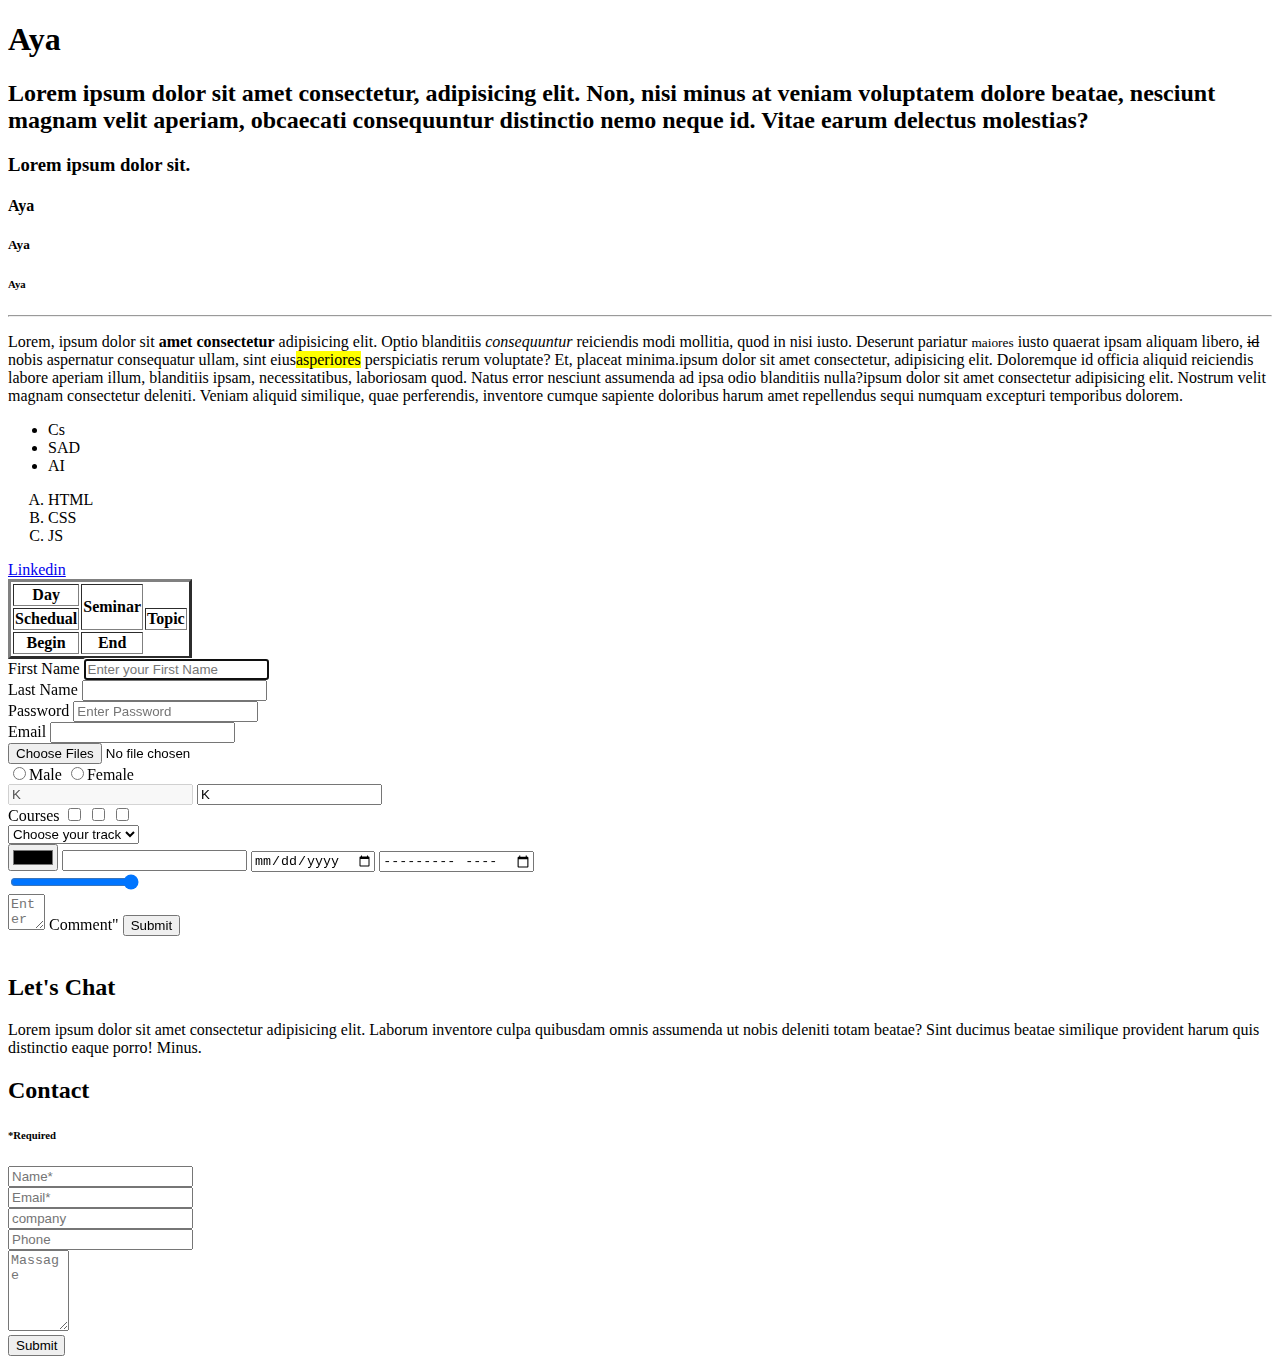
<file: session1/HTML/index.html>
<!-- مينفعش احط inline element بداخله Block element بس ينفع العكس عادي ومينفعش احط هيدين او عنوان جوا عنوان  -->
<!DOCTYPE html>
<html>
    <head>
        <title> My Wed Bage</title> 
        <link rel=" " href=" ">
        <link rel="stylesheet" href="C:\Users\aya20\OneDrive\سطح المكتب\NTI web Design\css\style.css">
     </head>
    <body>
        <!-- id (مميز لايتكرر(هو رقم ولحد في البلد 
         class (دا عادي بيتكرر وكل elementبتاخذ كذا ستايل ) -->
        <h1>Aya</h1>
        <h2 id="2">Lorem ipsum dolor sit amet consectetur, adipisicing elit. Non, nisi minus at veniam voluptatem dolore beatae, nesciunt magnam velit aperiam, obcaecati consequuntur distinctio nemo neque id. Vitae earum delectus molestias?</h2>
        <h3 class="1">Lorem ipsum dolor sit.</h3>
        <h4 class="1">Aya</h4>
        <h5>Aya</h5>
        <h6>Aya</h6> 
        <hr>
<!-- text format = inline 
<strong> = الكلام المهم 
<i> =مائل
<small> =اصغر
<sub>
<sup>     
    -->
       <p>Lorem, ipsum dolor sit <strong>amet consectetur</strong> adipisicing elit. Optio blanditiis <i>consequuntur</i> reiciendis modi mollitia, quod in nisi iusto. Deserunt pariatur <small>maiores</small> iusto quaerat ipsam aliquam libero, <del>id</del> nobis aspernatur consequatur ullam, sint eius<mark>asperiores</mark>  perspiciatis rerum voluptate? Et, placeat minima.ipsum dolor sit amet consectetur, adipisicing elit. Doloremque id officia aliquid reiciendis labore aperiam illum, blanditiis ipsam, necessitatibus, laboriosam quod. Natus error nesciunt assumenda ad ipsa odio blanditiis nulla?ipsum dolor sit amet consectetur adipisicing elit. Nostrum velit magnam consectetur deleniti. Veniam aliquid similique, quae perferendis, inventore cumque sapiente doloribus harum amet repellendus sequi numquam excepturi temporibus dolorem.</p> 
       <ul>
        <li>Cs</li>
        <li>SAD</li>
        <li>AI</li>
       </ul>
       <ol type="A">
        <li>HTML</li>
        <li>CSS</li>
        <li>JS</li>
       </ol>
       <a href=" ">Linkedin</a>
       <!-- div عباره عن كونتينير بيشيل مجموعه من التاجز في حاجه وحده  -->
       <!-- <div> </div> -->
<!-- بالنسبه للجدول فا فيه 
 thead =العناوين الاساسيه للجدول  
 tbody = المحتولى الي في الجدول 
 tfoot = ?
 tr= الصفوف 
 td=البيانات الي في الجدول 
 th= العنوان والكلام في النص وعريض (اخذ وضع العنوان يعني )
 rowspan 
 -->
       <table border=" 3">
        <thead> 
           <tr>
            <th>Day</th>
            <th rowspan="2">Seminar</th>
           </tr>
           <tr>
            <th colspan="">Schedual</th>
            <th colspan="">Topic</th>
           </tr>
           <tr>
            <th>Begin</th>
            <th>End</th>
           </tr>

        </thead>
        <tbody> </tbody>
        <tfoot> </tfoot>
       </table>



        <form  autocomplete="off" method="post" >
            <label>First Name </label>
            <input type="text" placeholder="Enter your First Name" name="firstname" autofocus maxlength="15" minlength="10">
            <br>
            <label>Last Name </label>
            <input type="text" name="lastname">
            <br>
            <label>Password</label>
            <input type="password"  value="" name="password" placeholder="Enter Password" pattern="(?=.*[A-Z]).{8,}" title="at least 8 or more characters">
            <br> 
            <label>Email</label>
            <input type="email" name="email">
            <br>
            <input type="file" multiple>
            <br>
            <input type="radio" name="gender" value="Male"><label>Male</label>
            <input type="radio" name="gender" value="Female"><label>Female</label>
            <br>

            <input type="text" name="shippingArea" disabled value="K">
            <input type="text" name="shippingPoint" readonly value="K">
            <br>

            <label>Courses</label>
            <input type="checkbox" name="Courses" value="Front">
            <input type="checkbox" name="Courses" value="back">
            <input type="checkbox" name=" Courses" value="Full">
            <br>
            
            <select name="track" >
                <option>Choose your track</option>
                <option>Front</option>
                <option>Back</option>
                <option>Full</option>
            </select>
            <br>
            <input type="color">
            <input type=" datetime-local">
            <input type="date">
            <input type="month">
            <br>
            <input type="range" name="range" min="10" max="50" value="150" step="10" ><br>
            <textarea placeholder="Enter Comment" rows="2" cols="2" ></textarea>                                                 Comment"
            <input type="submit">
        
        </form>
        <br>
        <!-- <div>
            <p>
                Lorem ipsum dolor sit amet consectetur adipisicing elit. Placeat molestiae asperiores dolorem enim, similique distinctio mollitia magnam sint cumque quo.
            </p>
        </div>
        <div class="card">
            <p>
                Lorem ipsum dolor sit amet consectetur adipisicing elit. Ex modi aliquid, accusamus maiores culpa officia. Ipsam, modi quia nulla doloribus cum ducimus, perferendis aperiam possimus maiores quidem distinctio deleniti neque!
            </p>
            <a></a>
        </div>
        <br> <br> -->

        <div>
            <h2 id="le">Let's Chat</h2>
            <p id="lo">Lorem ipsum dolor sit amet consectetur adipisicing elit. Laborum inventore culpa quibusdam omnis assumenda ut nobis deleniti totam beatae? Sint ducimus beatae similique provident harum quis distinctio eaque porro! Minus.</p>
        </div>

        <form>
            <h2 id="con">Contact</h2>
            <h6 id="req">*Required</h6>
            <input type="text" id="name" name="name" placeholder="Name*" required>
            <br>
            <input type="email" id="email" name="email" placeholder="Email*" required>
            <br>
            <input type="text" id="company" name="company" placeholder="company">
            <br>
            <input type="number" id="phone" name="Phone" placeholder="Phone" >
            <br>
            <textarea placeholder="Massage" rows="5" cols="5" id="Massage"></textarea>
            <br>
            <input type="submit" id="submit">
        </form>

    









    </body>
</html>
</file>
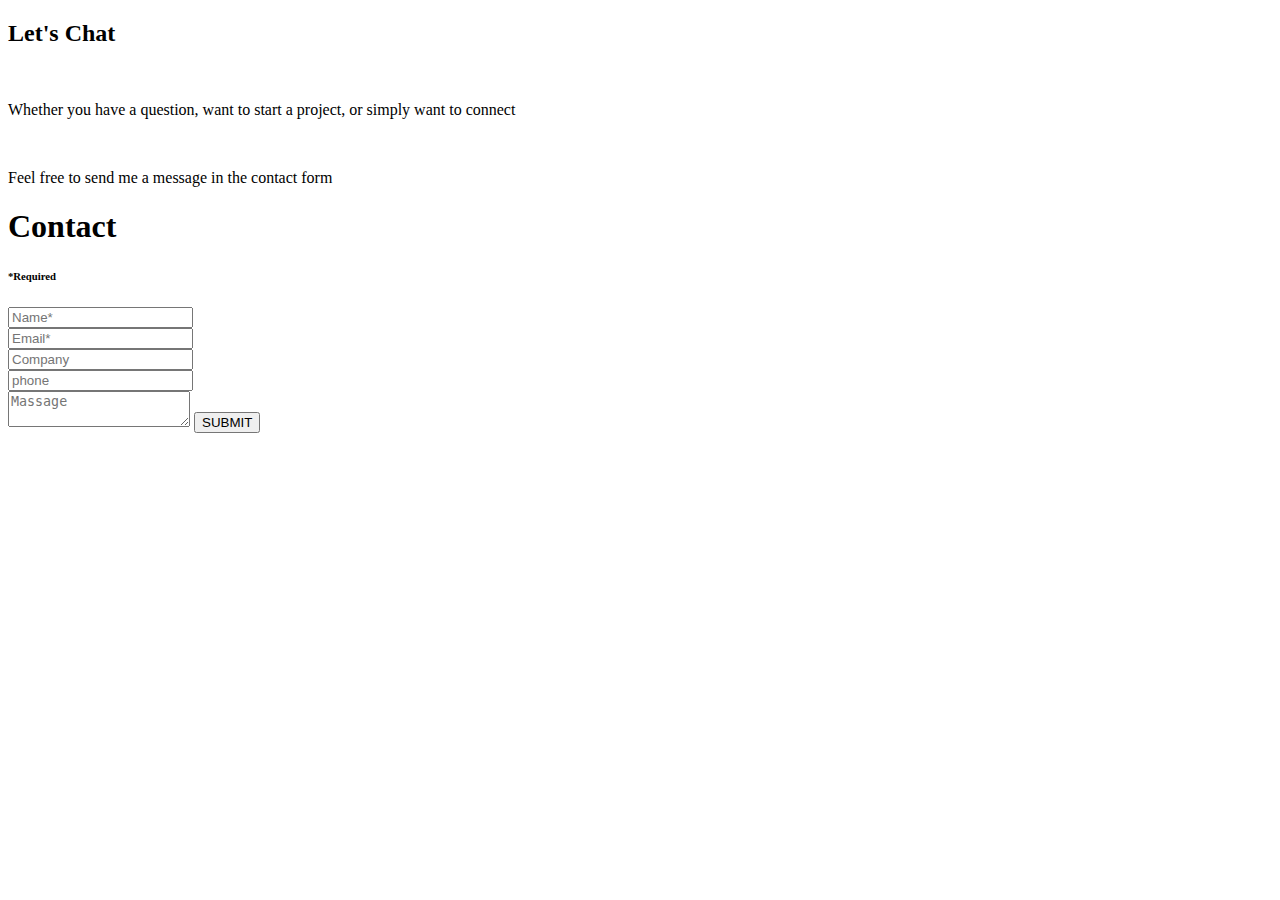
<file: session1/session1/index.html>
<!DOCTYPE html>
<html>
    <head>
        <title>CSS</title>
        <link rel="stylesheet" href="C:\Users\aya20\OneDrive\سطح المكتب\NTIwebdesign\Task1\css\s1.css">
    </head>
    <body>
        <div class="Cent">
          <div class="left">
            <h2>Let's Chat</h2><br>
            <p>Whether you have a question, want to start a project, or simply want to connect</p><br>
            <p>Feel free to send me a message in the contact form</p>
          </div>
          <form class="right">
                <h1>Contact</h1>
                <h6>*Required</h6>
                <input type="text" name="Name" class="style" required placeholder="Name*"><br>
                <input type="email" name="Email" class="style" required placeholder="Email*"><br>
                <input type="text" name="Company" class="style"  placeholder="Company"><br>
                <input type="tel" name="phone" class="style"  placeholder="phone"><br>
                <textarea  placeholder="Massage" class="style"></textarea>
                <button type="submit" >SUBMIT</button>
            </form>
        </div>
    </body>
</html>
</file>
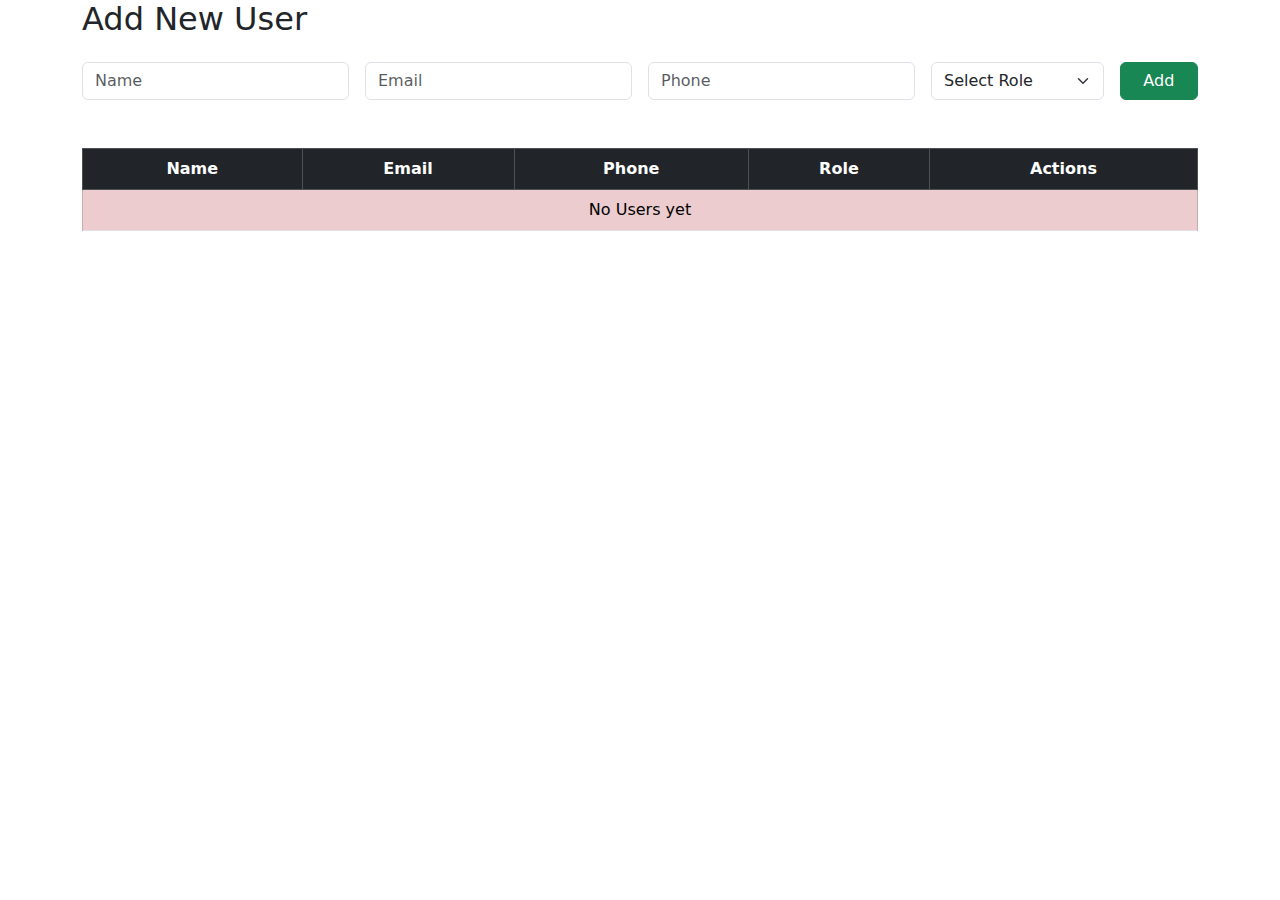
<file: final-Project-web/test.html>
<!-- <script>
  
// بتاخد اكتر حاجه 3 parameterواقل حاجه 0
// ودي ابسط صوره في كتابه فور مخصصه للarray
// let array=["A",2,1.5]
// array.forEach((element ,ind ,elem) => {
//   log(ind,"->",element,"->",elem)
// });
// push ,pop  , shift ,unshift ,splice ,filter, find ,findIndex ,search 

// const log = console.log
// let u= {
//   n:"aya",
//   a:2, 
//   e:"aya@gmail.com",
//   print:function(){
//     log(this)
//   }
// }
// u.y("task")
// delete u.a
// u.print()
// in دي بتنفع مع كله عاددي 
// of دي مع array بس

// querySelector;All ,getElements ,getelement(Id ,Name ,Tag), textContent ,innerText
//  let x=document.getElementsByTagName("div")
//  console.log(x);
//  x[1].textContent="Hi"
//  x=document.getElementsByClassName("col-md-4")
//  console.log(x)
//  x=document.getElementById("test")
//  console.log(x)
// let x=document.querySelector(".col-md-4")
// console.log(x)
// let div = document.querySelector("#test")
// div.textContent += "all"
// console.log(div.textContent);
// console.log(div.innerText);
// console.log(div.innerText == "Hi all");
// console.log(div.textContent == "Hi all");
// div.innerHTML = "<h1>Hi</h1>"
// let div = document.querySelector("#test")
// console.log(text.classList)
// console.log(text.className)
// معامله الليست 
// text.classList.remove("")
// text.classList.add("")
// text.classList.toggel("")
// عباره عن سترينج يا بضيف عليه يابشيله 
// test.className+= "text-denger"
// const myBtn=document.querySelector("#myBtn")
// myBtn.addEventListener("click", function(e){
//   console.log(e.target);
//   console.log(myBtn);
//   console.log(this)
//   test.classList.toggel="d-none"
//   this.innerText== "show"? this.innerText = "hide" : this,
//   innerText="show" 
//   test.classList.toggel()
//   test.classList.toggel()

// })
// document.querySelector("#data")


// const userData=[
//   {
//     "id": 1,
//     "name": "Ahmed Hassan",
//     "email": "ahmed@example.com",
//     "age": 25,
//     "isActive": true
//   },
//   {
//     "id": 2,
//     "name": "Sara Ali",
//     "email": "sara@example.com",
//     "age": 30,
//     "isActive": false
//   },
//   {
//     "id": 3,
//     "name": "Mohamed Tarek",
//     "email": "mohamed@example.com",
//     "age": 22,
//     "isActive": true
//   }
// ]
 
// const readFromStorage=(keyName ="users")=>{
//   let data 
// try{
//   data=JSON.parse(localStorage.getItem(keyName))
//   if(!Array.isArray(data))throw new Error("not an Array");
  
// }


// }

// let user ={
//   name : addNewUser.userName.value,
//   email : addNewUser.userEmail.value,
//   phone : addNewUser.userPhone.value,
//   role: addNewUser.userRole.value
// }
// // console.log(user)
// const allData =readRFromStorag()
//  allData.push(user)
// writeToStorage(allData)
// // addNewUser.reset()
// window.location.href="play.html"})}
// const dataWrap =document.querySelector("#dataWrap")
// if(dataWrap){
//  const allUser = readRFromStorag()
 
//  allUser.forEach((user , i ) =>{
//  let tr=createMyOwnElement(dataWrap,"tr")
//  createMyOwnElement(tr , "td" , ${userName.value ? userName.value :i+1})
//  createMyOwnElement(tr , "td" , ${userEmail.value})
//  let td =createMyOwnElement(tr ,"td")
//  let showbtn =createMyOwnElement(td , "button","show","btn btn-primary ms-3")
// let editbtn =createMyOwnElement(td , "button","edit","btn btn-info ms-3")
// let delbtn=createMyOwnElement(td , "button","delete","btn btn-danger ms-3")
// })}







// const writeTostorage=(data , keyName ="users")=> localStorage.setItem(keyName, JSON.stringify(data))
// const readTostorage=(keyName="users")=>removeItem(keyName)

// const addNewUser =document.querySelector("addNewUser")
// if(addNewUser){
//   addNewUser.addEventListener("submit" ,function(e)
// {
//   e.preventDefault()

// let user ={
//   name : addNewUser.userName.value,
//   email : addNewUser.userEmail.value,
//   phone : addNewUser.userPhone.value,
//   role: addNewUser.userRole.value

// }
// const datawrap =document.querySelector("addWrap")
// if(datawrap){
//   const allUsers=readFromStorage()
//   if(!allUsers.length){
//     let tr=createMyOwnElement(datawrap ,"tr",null ,"table-danger")
//     let td=createMyOwnElement(tr ,"td","No Users yet")
//     td.colSpan=3
//   }
// allUser.forEach((user , i ) =>{
//   let tr=createMyOwnElement(dataWrap,"tr")
//   createMyOwnElement(tr , "td" , ${userName.value ? userName.value :i+1})
//   createMyOwnElement(tr , "td" , ${userEmail.value})
//   let td =createMyOwnElement(tr ,"td")
//   let showbtn =createMyOwnElement(td , "button","show","btn btn-primary ms-3")
//   let editbtn =createMyOwnElement(td , "button","edit","btn btn-info ms-3")
//   let delbtn=createMyOwnElement(td , "button","delete","btn btn-danger ms-3")

// })}


</script> -->

<!DOCTYPE html>
<html lang="en">
<head>
  <meta charset="UTF-8">
  <meta name="viewport" content="width=device-width, initial-scale=1.0">
  <title>Document</title>
    <link href="https://cdn.jsdelivr.net/npm/bootstrap@5.3.0/dist/css/bootstrap.min.css" rel="stylesheet">

</head>
<body>


  

<div class="container">
  <h2 class="mb-4">Add New User</h2>
  <form id="addNewUser" class="mb-5">
    <div class="row g-3">
      <div class="col-md-3">
        <input type="text" name="userName" class="form-control" placeholder="Name" required>
      </div>
      <div class="col-md-3">
        <input type="email" name="userEmail" class="form-control" placeholder="Email" required>
      </div>
      <div class="col-md-3">
        <input type="text" name="userPhone" class="form-control" placeholder="Phone" required>
      </div>
      <div class="col-md-2">
        <select name="userRole" class="form-select" required>
          <option value="">Select Role</option>
          <option value="Admin">Admin</option>
          <option value="User">User</option>
        </select>
      </div>
      <div class="col-md-1">
        <button type="submit" class="btn btn-success w-100">Add</button>
      </div>
    </div>
  </form>
  <div id="dynamicArea"></div>
</div>


<script>
  const writeToStorage = (data, keyName = "users") =>
  localStorage.setItem(keyName, JSON.stringify(data));

const readFromStorage = (keyName = "users") =>
  JSON.parse(localStorage.getItem(keyName)) || [];

const addNewUser = document.querySelector("#addNewUser");
const dynamicArea = document.querySelector("#dynamicArea");

if (addNewUser) {
  addNewUser.addEventListener("submit", function (e) {
    e.preventDefault();
 
    const user = {
      name: addNewUser.userName.value,
      email: addNewUser.userEmail.value,
      phone: addNewUser.userPhone.value,
      role: addNewUser.userRole.value,
    };

    const allUsers = readFromStorage();
    allUsers.push(user);
    writeToStorage(allUsers);
    addNewUser.reset();
    renderUsers();
  });
}

const createMyOwnElement = (parent, tag, text = "", classes = "") => {
  const el = document.createElement(tag);
  if (text) el.innerHTML = text;
  if (classes) el.className = classes;
  parent.appendChild(el);
  return el;
};

const renderUsers = () => {
  dynamicArea.innerHTML = ""; 

  const allUsers = readFromStorage();

  const table = createMyOwnElement(dynamicArea, "table", "", "table table-bordered table-striped text-center");
  const thead = createMyOwnElement(table, "thead", "", "table-dark");
  const headRow = createMyOwnElement(thead, "tr");
  ["Name", "Email", "Phone", "Role", "Actions"].forEach(col => {
    createMyOwnElement(headRow, "th", col);
  });

  const tbody = createMyOwnElement(table, "tbody");

  if (!allUsers.length) {
    const tr = createMyOwnElement(tbody, "tr");
    const td = createMyOwnElement(tr, "td", "No Users yet", "table-danger");
    td.colSpan = 5;
    return;
  }

  allUsers.forEach((user, i) => {
    const tr = createMyOwnElement(tbody, "tr");
    createMyOwnElement(tr, "td", user.name);
    createMyOwnElement(tr, "td", user.email);
    createMyOwnElement(tr, "td", user.phone);
    createMyOwnElement(tr, "td", user.role);

    const actionsTd = createMyOwnElement(tr, "td");

    const showBtn = createMyOwnElement(actionsTd, "button", "Show", "btn btn-primary btn-sm me-1");
    showBtn.addEventListener("click", () => {
      showUserBox(user);
    });

    const deleteBtn = createMyOwnElement(actionsTd, "button", "Delete", "btn btn-danger btn-sm me-1");
    deleteBtn.addEventListener("click", () => {
      const updatedUsers = readFromStorage().filter((_, index) => index !== i);
      writeToStorage(updatedUsers);
      renderUsers();
      removeUserBox();
    });

  });
};
const showUserBox = (user) => {
  removeUserBox(); 

  const infoBox = createMyOwnElement(dynamicArea, "div", "", "alert alert-dark mt-4");
  infoBox.id = "userInfoBox";

  const content = `
    <strong>Name:</strong> ${user.name}<br>
    <strong>Email:</strong> ${user.email}<br>
    <strong>Phone:</strong> ${user.phone}<br>
    <strong>Role:</strong> ${user.role}
  `;
  createMyOwnElement(infoBox, "div", content);

  const closeBtn = createMyOwnElement(infoBox, "button", "Close", "btn btn-sm btn-secondary mt-3");
  closeBtn.addEventListener("click", () => {
    removeUserBox();
  });
};
const removeUserBox = () => {
  const existingBox = document.getElementById("userInfoBox");
  if (existingBox) {
    existingBox.remove();
  }
};

renderUsers();

</script>



<!-- <form id="contactForm" class="row mx-auto my-5 w-75 needs-validation" novalidate>
  <h3 class="text-center fw-bold fs-3 my-4">Do you have some questions?</h3>

  <div class="col-md-6 mb-3">
    <input type="text" id="name" placeholder="Name and Surname*" required class="form-control bg-color-gray p-2 rounded-2 border-0 shadow-none">
    <div class="text-danger small mt-1 d-none" id="nameError">Please enter your name.</div>
  </div>

  <div class="col-md-6 mb-3">
    <input type="email" id="email" placeholder="Email*" required class="form-control bg-color-gray p-2 rounded-2 border-0 shadow-none">
    <div class="text-danger small mt-1 d-none" id="emailError">Please enter a valid email.</div>
  </div>

  <div class="col-12 mb-3">
    <input type="text" id="subject" placeholder="Subject*" required class="form-control bg-color-gray p-2 rounded-2 border-0 shadow-none">
    <div class="text-danger small mt-1 d-none" id="subjectError">Please enter a subject.</div>
  </div>

  <div class="col-12 mb-3">
    <textarea id="message" class="form-control bg-color-gray p-2 rounded-2 border-0 shadow-none" rows="7" placeholder="Message" required></textarea>
    <div class="text-danger small mt-1 d-none" id="messageError">Please enter a message.</div>
  </div>

  <div class="col-12">
    <button type="submit" class="btn btn-dark w-100 rounded-2 p-2 hover-bg-color-red border-0">GET IN TOUCH</button>
  </div>
</form> -->
<!-- 
<script>
  document.getElementById('contactForm').addEventListener('submit', function (e) {
    e.preventDefault(); 
    let hasError = false;

    const name = document.getElementById('name');
    const email = document.getElementById('email');
    const subject = document.getElementById('subject');
    const message = document.getElementById('message');

    const nameError = document.getElementById('nameError');
    const emailError = document.getElementById('emailError');
    const subjectError = document.getElementById('subjectError');
    const messageError = document.getElementById('messageError');

    [nameError, emailError, subjectError, messageError].forEach(el => el.classList.add('d-none'));

    if (name.value.trim() === '') {
      nameError.classList.remove('d-none');
      hasError = true;
    }

    if (email.value.trim() === '' || !/\S+@\S+\.\S+/.test(email.value)) {
      emailError.classList.remove('d-none');
      hasError = true;
    }

    if (subject.value.trim() === '') {
      subjectError.classList.remove('d-none');
      hasError = true;
    }

    if (message.value.trim() === '') {
      messageError.classList.remove('d-none');
      hasError = true;
    }

    if (!hasError) {
      alert("Form submitted successfully ✅"); 
      this.submit(); 
    }
  });
</script>
 -->




<!--دي بتجيب كل البارامترز اللي في الرابط، يعني الجزء اللي بعد ?.  -->















  <script src="https://cdn.jsdelivr.net/npm/bootstrap@5.3.0/dist/js/bootstrap.bundle.min.js"></script>



  
</body>
</html>
</file>
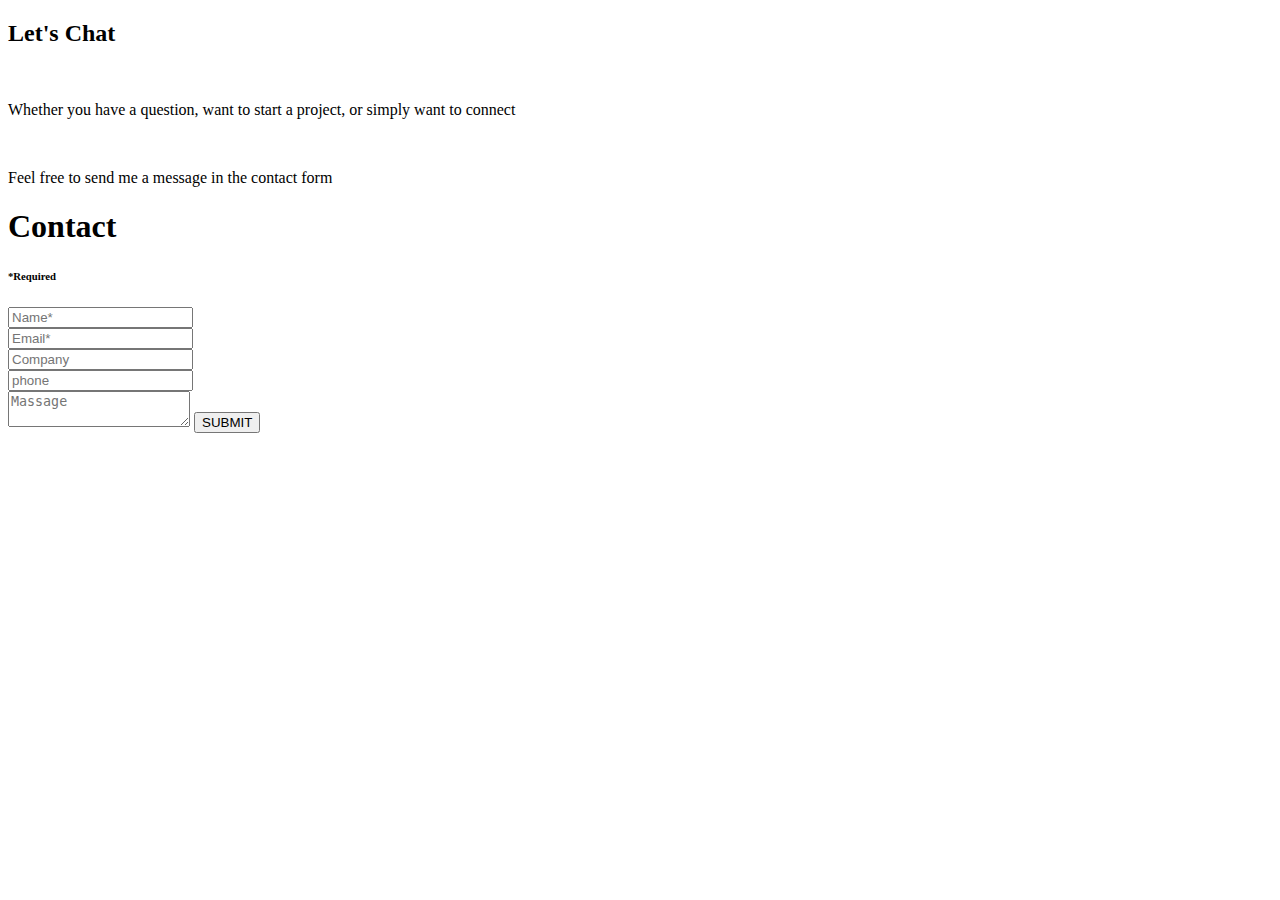
<file: Task1/S1.html>
<!DOCTYPE html>
<html>
    <head>
        <title>CSS</title>
        <link rel="stylesheet" href="C:\Users\aya20\OneDrive\سطح المكتب\NTI web Design\css\s1.css">
    </head>
    <body>
        <div class="Cent">
          <div class="left">
            <h2>Let's Chat</h2><br>
            <p>Whether you have a question, want to start a project, or simply want to connect</p><br>
            <p>Feel free to send me a message in the contact form</p>
          </div>
          <form class="right">
                <h1>Contact</h1>
                <h6>*Required</h6>
                <input type="text" name="Name" class="style" required placeholder="Name*"><br>
                <input type="email" name="Email" class="style" required placeholder="Email*"><br>
                <input type="text" name="Company" class="style"  placeholder="Company"><br>
                <input type="tel" name="phone" class="style"  placeholder="phone"><br>
                <textarea  placeholder="Massage" class="style"></textarea>
                <button type="submit" >SUBMIT</button>
            </form>
        </div>
    </body>
</html>
</file>
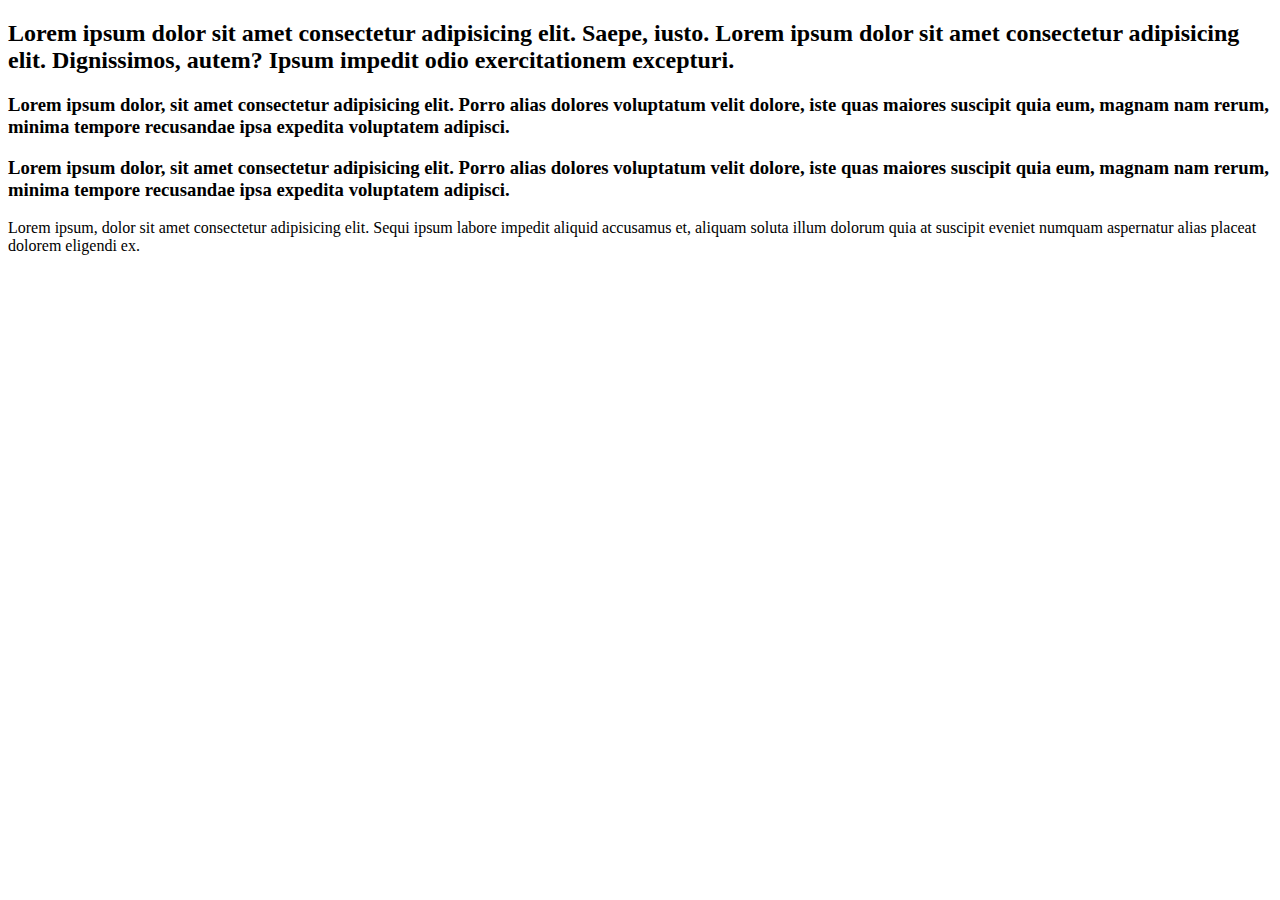
<file: session1/HTML/s1.html>
<!DOCTYPE html>
<html>
    <head>
        <title>Session2</title>
        <link rel="stylesheet" href="C:\Users\aya20\OneDrive\سطح المكتب\NTIwebdesign\css\s2.css">
    </head>
    <body>
        <section id="banner">
            <div class="overlay">
                <div class="con">
                <h2>Lorem ipsum dolor sit amet consectetur adipisicing elit. Saepe, iusto.
                    Lorem ipsum dolor sit amet consectetur adipisicing elit. Dignissimos, autem? Ipsum impedit odio exercitationem excepturi.
                </h2>
                <div class="card float-right">
                    <h3>
                        Lorem ipsum dolor, sit amet consectetur adipisicing elit. Porro alias dolores voluptatum velit dolore, iste quas maiores suscipit quia eum, magnam nam rerum, minima tempore recusandae ipsa expedita voluptatem adipisci.
                    </h3>
                </div>
                 <div class="card float-left">
                    <h3>
                        Lorem ipsum dolor, sit amet consectetur adipisicing elit. Porro alias dolores voluptatum velit dolore, iste quas maiores suscipit quia eum, magnam nam rerum, minima tempore recusandae ipsa expedita voluptatem adipisci.
                    </h3>
                </div>
                <div>
            </div>
        </section>
        <section class="con">
            <p>Lorem ipsum, dolor sit amet consectetur adipisicing elit. Sequi ipsum labore impedit aliquid accusamus et, aliquam soluta illum dolorum quia at suscipit eveniet numquam aspernatur alias placeat dolorem eligendi ex.</p>
        </section>
    </body>
</html>
</file>
<file: session4/css/style.css>
*{
    padding: 0;
    margin: 0;
    box-sizing: border-box;
}

.continar{
    width: 90%;
    margin: auto;
    height: 400px;
}
/* اساسيات ثابته */
.text-center{text-align: center;}
.d-flex{display: flex; flex-wrap: wrap; }
.bg-main{background-color:aqua;}
.bd-second{background-color: white;}
.main-color{color: aquamarine;}
.second-color{color: aquamarine;}
.justify-content-between{justify-content:space-between ;}
.bg-img{
    background-image: url('../img/background.png');
    background-repeat: no-repeat;
    background-position: 100% 60%;

}
.gradient-text{
    background: linear-gradient(to right,#b366ff,#ff66cc );
    -webkit-background-clip: text;
    -webkit-text-fill-color: transparent;
}
.card{
    background-color: white;
    width: 50%;
    

}
.w-50{
    width: 50%;
}
</file>
<file: session6/css/style.css>
*{
    margin: 0;
    padding: 0;
    box-sizing: border-box;
}
.body{  
    height: 3000px;
   
}

/* .c1{
    background-color: crimson;
    width: 20%;
    height: 180px; */
    /* transform: rotate(45deg);  بتتحرك */
    /* transform: translate(50px,30px); */
    /*backface-visibility:hidden ;  لا يريني ظهر الشيء المحدد */
    /* margin:  10% auto;
    transition: ;
}/*  /*
.c2{
    background-color:blueviolet;
    width: 70px;
    height: 70px;
    border-radius: 70px;
    transform: scale(3);/*ضعف حجم الشكل 

} */
/* .absolute{position: absolute;}
.relative{position: relative;}


.p{
    width: 20rem;
    height: 20rem;
    margin: 10% auto;

}


.i ,.t{  
    width: 100%;     
    height:100%;
    backface-visibility: hidden;
    overflow: hidden;
    transition: all 2s;
}
.i{ 
    transform: rotate(0deg);
}
.p :hover .i{
    transform: rotate(180deg);
}
.t{
    background-color: black;
    color: white;
    text-align: center;
    transform: rotate(180deg);

}
.p :hover .t{
    transform: rotate(0deg);
} */

 
/*.animated{
height: 15rem;
width: 15rem;
background-color: bisque;
margin: 10% auto;
animation-name: myanimation;
animation-duration: 2s;السرعة*/
/* animation-delay: 2s;تاخير ظهور
animation-timing-function:c ;/*طريقه اظهار الانيميشن يابطيء ويسرع يا العكس 
animation-iteration-count: infinite;/*مدة التكرار 
animation-direction:alternate-reverse;/*بيرجع بالتدريج يعني يمشي ويوصل للاخر وبعدين يرجع من الاخر للاول 
animation: name duration timing-function delay iteration-count direction fill-mode;
} */
/* الدالة المخصصه بالانيميشن  */
/* @keyframes myanimation{
    /* from{background-color: aquamarine;}
    to {background-color: antiquewhite;} 
    0%{background-color: black;}
    25%{background-color: aqua;}
    50%{background-color: yellowgreen;}
    100%{background-color: blueviolet;}

} */
/* .absolute{position: absolute;}
.relative{position: relative;}
.bg{
    background-image: url('../img/bg.jpeg');
    background-size: cover;
    background-position: center;
    width: 100%;
    height: 400px;
    overflow: hidden;   
}
.car {
    bottom: 30px;
    width: 60%;
    animation-name:car;
    animation-duration:2s ;
    animation-iteration-count: infinite;  
}
@keyframes car {
    0%{margin-left: 0%;}
    100%{ margin-left: 100%; } 
} */
.absolute{position: absolute;}
.relative{position: relative;}
img{
    width:20rem ;
    height:20rem ;
}
.card:hover .img{
    transform: rotate(30deg);
    transform: translate(20px,30px);
}
</file>
<file: session8/css/style.css>
*{
    margin: 0;
    padding: 0;
    box-sizing: border-box;
}
.d-flex{display: flex; flex-wrap: wrap;}
.justify-content-between{justify-content: space-between;}
.justify-content-around{justify-content: space-around;}
.justify-content-center{justify-content: center;}
.justify-items-center{justify-items: center;}
.text-align-center{text-align: center;}
.aling-items-center{align-items: center;}
.align-content-center{align-content: center;}
.first-bg{background-color:  #2DA884 ; }
.second-bg{background-color: white ; }
.first-color{color: white ; }
.second-color{color: black ;}
.third-color{color:  #2DA884 ;}
.four-color{color: rgb(65, 64, 64);}
a{
    text-decoration: none;
    color: white ;
    outline: none;
}
ul,ol{list-style: inside;}
ul{list-style-type: none;width: 20%;}
.box-shadow{box-shadow: 10px 10px 20px rgba(0, 0, 0, 0.05);}
.font-size{font-size: 20px;} 
.font-size-h2{font-size: 45px;} 
.continar{
    margin: 3% auto;
    width: 80%;
    font-family: 'Poppins', sans-serif; 
    justify-content: center;
}
#banner {
    background-image: url('../img/image\ 1.png');
    background-size: cover;
    background-repeat: no-repeat;
    /* width: 100%;*/
    height: 612px;
}
header{
    width: 100%;
    height: 80px;
    border-bottom: 3px white solid;
    background: transparent;
    font-size: 15px;
    font-family:'Poppins', sans-serif;
}
.nav-button {width: 20%;}
.nav-button .b1{
    width: 45%;
    border-radius: 30px;
    margin: 2% 0%;
    padding: 5%;
    border: 0;
    font-size: 16px;
}
.title{ 
    font-size: 40px;
    /* margin: 4%; */
    width: 47%;
}
.title p{
    font-size: 12px;
    margin: 3%;
}
.button-text {width: 30%;}
.button-text button{
    padding: 6%;
    border: 0;
    font-size: 18px;
    border-radius: 50px;
    margin: 4% auto;
    width: 46%;
}
.cards{
    border-radius: 15px;
    width: 65%;
}
.border-right{ border-right: 2px black solid;}
.card{
    padding: 2%;
    margin: 1%;
}
.card h4{font-size: 30px;}
.head h2{    width: 40%;}
.card-img{width: 100%;}
.left-card{width: 33%;}
.right-img img{
    width: 59%;
    border-radius: 10px;

}
.card-2{
    padding: 5%;
    border-radius: 30px;
    width: 100%;
    margin: 3% 0%;
}
.card-2 i{font-size: 40px;}
.left-img img{
    width: 70%;
    border-radius: 10px;
}
.right-text{
    width: 50%;
    font-size: 30px;
}
.p3{width: 100%;}
.head4{width: 66%;}
.c-6{
    border-radius: 15px;
    width: 30%;
    margin: 1%;
    padding: 3%;
}
.w-47{width: 60%;}
ul .c-p-l{
    border: 0;
    border-bottom:2px  #2DA884 solid;
    width: 100%;
}
.imgs img{
    border-radius: 20px;
    border: 0;
}
.w-pric-card{
    width: 30%;
}







.img-2{margin: 3%;}
.m-4{margin: 4% auto;}
.relative{position: relative;}
.abolute{position: absolute;}
.team{
    padding: 3%;
    width: 39%;
    border-radius: 20px;
    margin: 2% auto;
}
.img-user{
    border-radius: 59px;
    top: 33%;
    left: -10%;
}
.team-card{
    width: 100%;
    margin: 4% ;
}
.card-Q p { width: 87%;}
.card-Q{
    padding: 3%;
    border-radius: 20px;
    margin: 3%;
}
.w-62{width: 62%;}
.art-card{ width: 30%;}
.art-card img{border-radius: 20px;}
.art-card button{
    padding: 6%;
    border-radius: 25px;
    border: 0;
    width: 100%;
    margin: 10% auto;
   
}
.img-form img{
    border-top-left-radius:20px ;
    border-bottom-left-radius:20px ;
}
.form {
    flex-direction: column;
    width: 45%;
    padding: 4%;
    border-top-right-radius:20px ;
    border-bottom-right-radius:20px ;
}
.form input{
    padding:4% ;
    border-radius: 35px;
    background: transparent;
    border: 1px white solid;   
    outline: none; 
    margin: 3% 0%;
}
input::placeholder{color: white;}
.form button{
    border: 0;
    border-radius: 20px;
    padding: 4%;
    margin: 10% auto;
    width: 100%;
}
footer{padding: 5%;font-family: 'Poppins', sans-serif;}
.w-24{width: 24%;}
.my-10{margin: 10% auto;}
</file>
